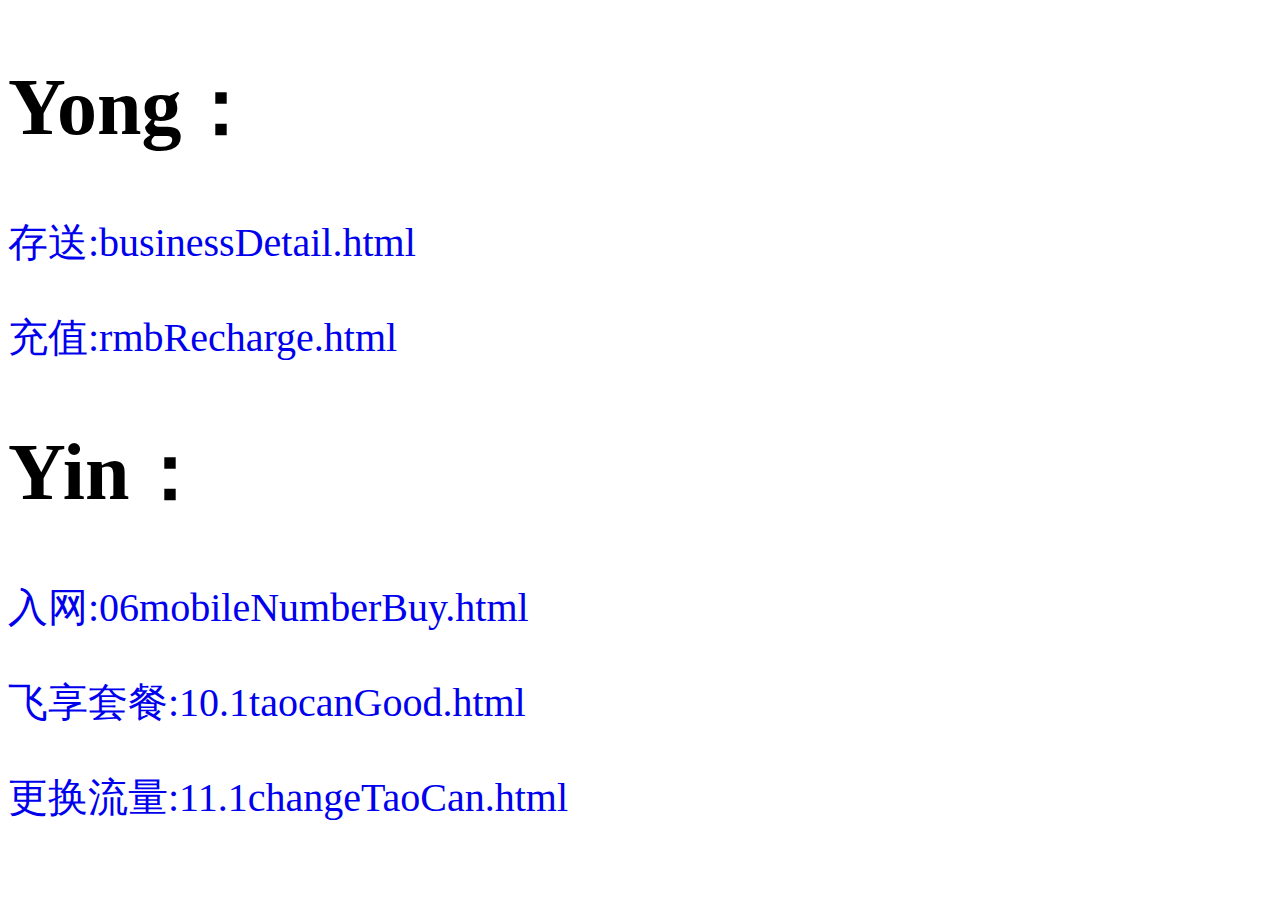
<file: index.html>
<!DOCTYPE html>
<html>
	<head>
		<meta charset="UTF-8">
		<title>入口文件</title>
	</head>
	<style type="text/css">
		body {
			font-size: 40px;
		}
		a{
			text-decoration:none
		}
	</style>
	<body>
		<h1>Yong：</h1>
		<p><a href="businessDetail.html">存送:businessDetail.html</a></p>
		<p><a href="rmbRecharge.html">充值:rmbRecharge.html</a></p>
		
		<h1>Yin：</h1>
		<p><a href="06mobileNumberBuy.html">入网:06mobileNumberBuy.html</a></p>
		<p><a href="10.1taocanGood.html">飞享套餐:10.1taocanGood.html</a></p>
		<p><a href="11.1changeTaoCan.html">更换流量:11.1changeTaoCan.html</a></p>
		
	</body>
</html>
</file>
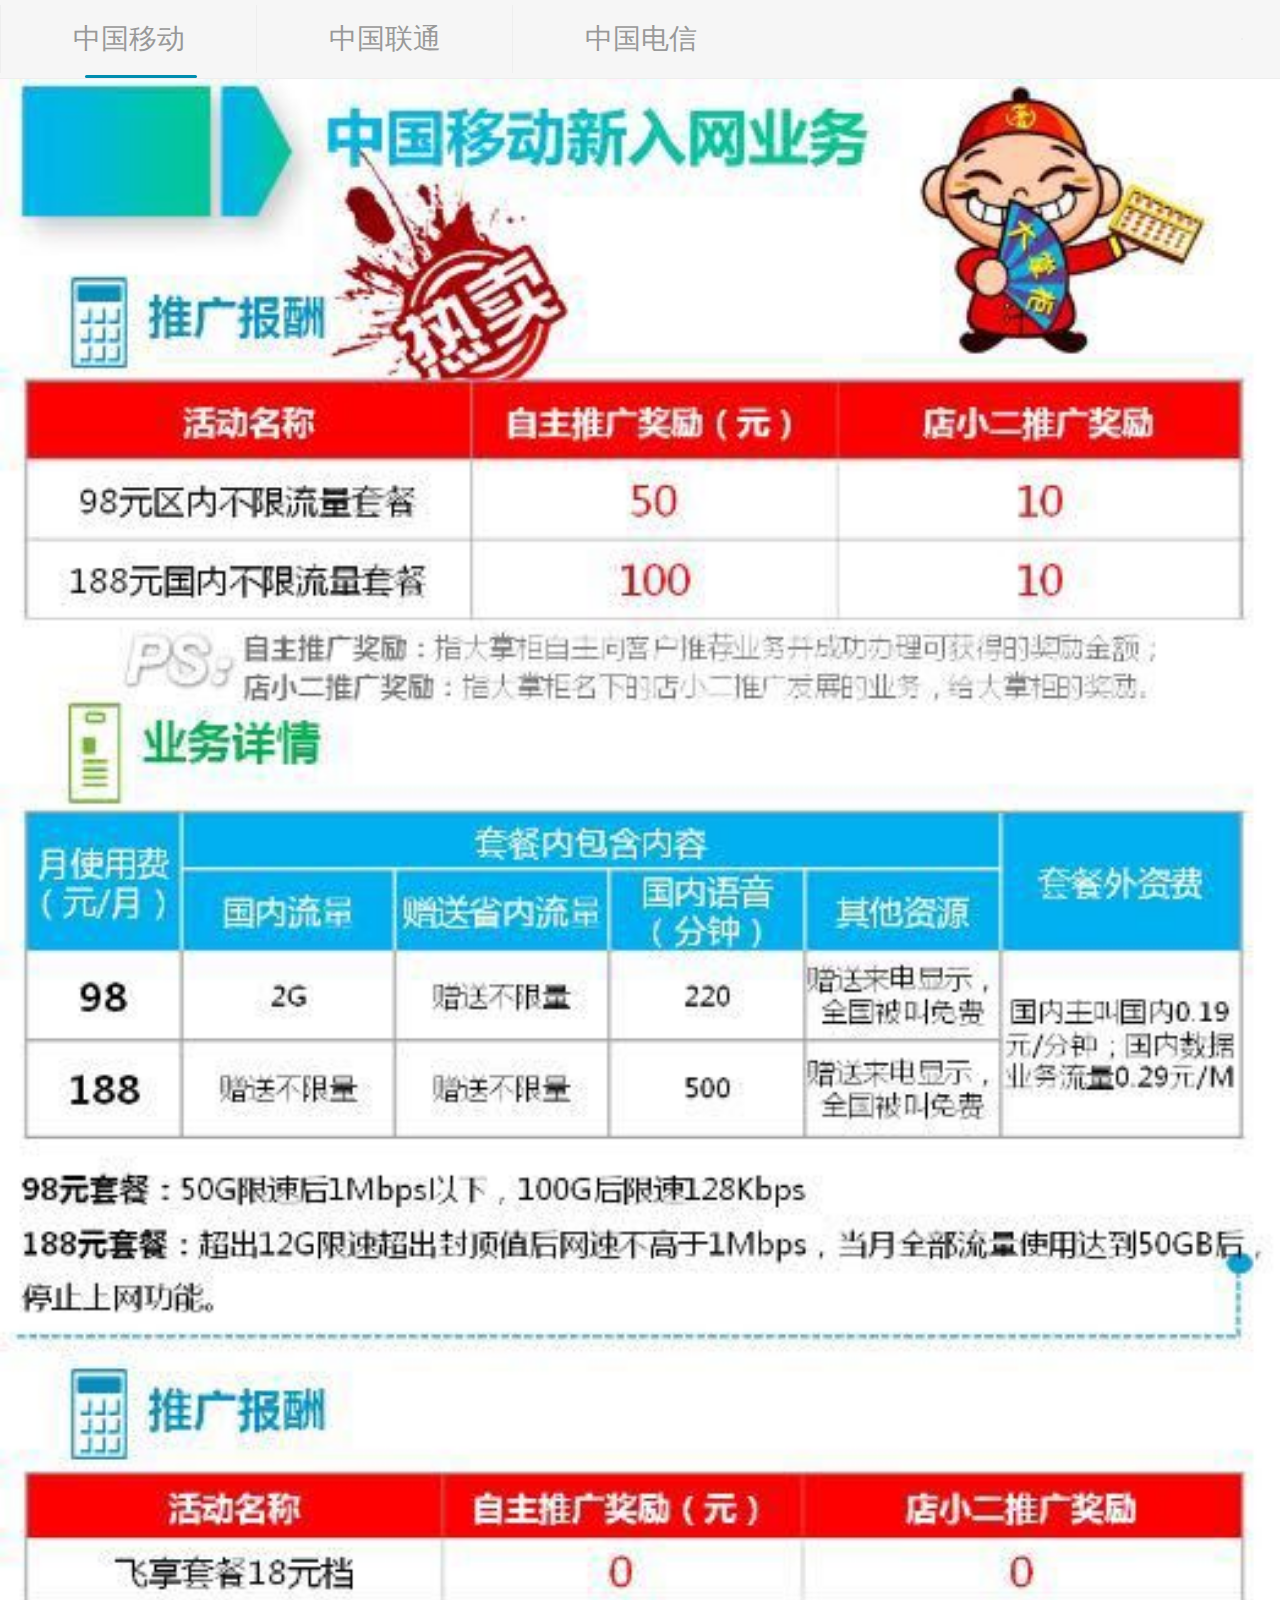
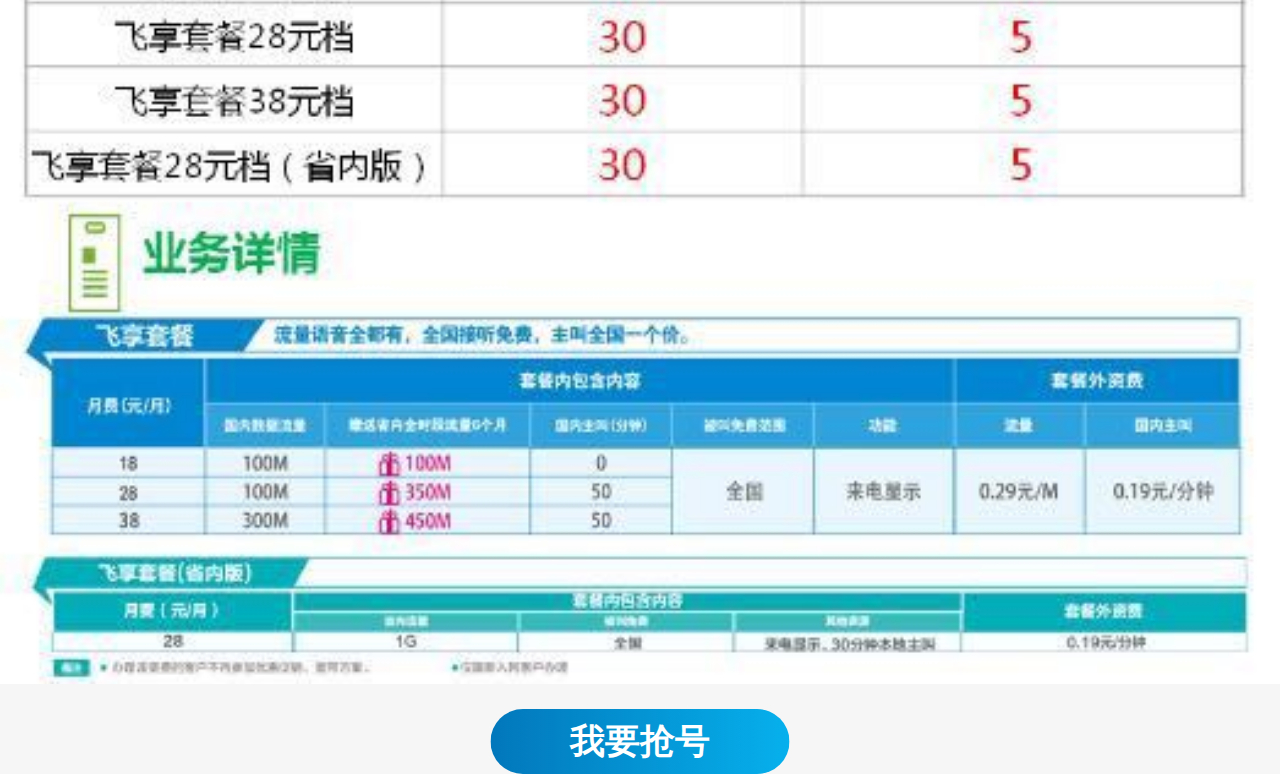
<file: 06mobileNumberBuy.html>
<!DOCTYPE html>
<html lang="en">
<head>
    <meta charset="UTF-8">
    <meta name="viewport" content="width=device-width, initial-scale=1.0">
    <meta name="viewport" content="width=device-width,initial-scale=1,minimum-scale=1,maximum-scale=1,user-scalable=no" />
    
    <meta http-equiv="X-UA-Compatible" content="ie=edge">
    <title>靓号认领</title>
    <script src="./js/rem.js"></script>
    <link rel="stylesheet" href="./css/base.css">
    <link rel="stylesheet" href="./css/nav.css">
    <link rel="stylesheet" href="./css/06mobileNumberBuy.css">
</head>
<body>
    <script src="./js/nav.js"></script>
    <section id="section">
        <div class="div">
            <img src="./img/2.jpg" alt="" class="Img" id="IMG"> 
        </div>
        <div>
           <input type="button" value="我要抢号" id="btn" class="btn2">
        </div>
    </section>
    <script src="https://apis.map.qq.com/tools/geolocation/min?key=OB4BZ-D4W3U-B7VVO-4PJWW-6TKDJ-WPB77&referer=myapp"></script>
    <script src="./js/jquery.js"></script>
    <script src="./js/MLRoute.js"></script>
    <script src="./js/heardnav.js"></script>
    <script src="./js/06mobileNumberBuy.js"></script>
</body>
</html>
</file>
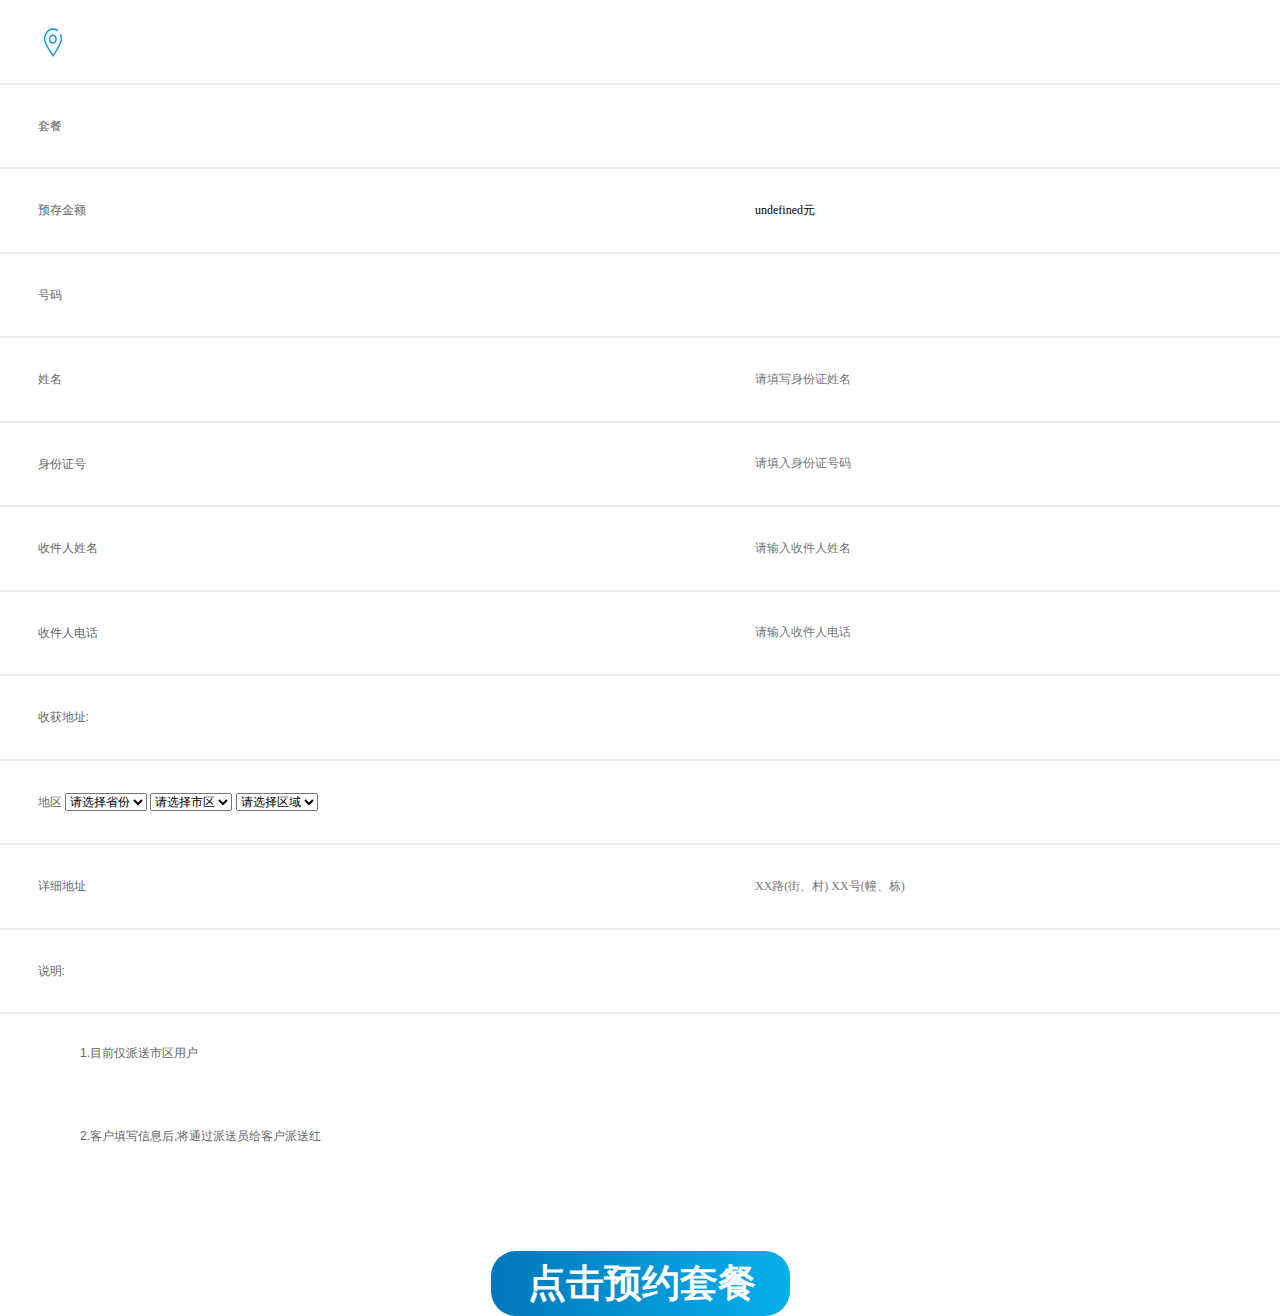
<file: 08whritInfo.html>
<!DOCTYPE html>
<html lang="en">

<head>
    <meta charset="UTF-8">
    <meta name="viewport" content="width=device-width, initial-scale=1.0">
    <meta http-equiv="X-UA-Compatible" content="ie=edge">
    <meta name="viewport" content="width=device-width,initial-scale=1,minimum-scale=1,maximum-scale=1,user-scalable=no" />
    <title>填写用户信息</title>
    <script src="./js/rem.js"></script>
    <link rel="stylesheet" href="./css/base.css">
    <link rel="stylesheet" href="./css/08whritInfo.css">
</head>
<body style="background-color:white">
    <div>
        <ul>
            <li><img src="./img/icons/weizhi.png" alt=""><span class="c"></span></li>
            <li >套餐<input id="taocan" type="button" name="" value=""></li>
            <li>预存金额<input id="money" type="button" name="" ></li>
            <li >号码<input type="button" name="" id="phone" value=""></li>
            <li>姓名<input type="text" name="" id="Name" placeholder="请填写身份证姓名"></li>
            <li>身份证号<input type="text" name="" id="CardId" placeholder="请填入身份证号码"></li>
            <li>收件人姓名<input type="text" id="consigneename" name=""  placeholder="请输入收件人姓名"></li>
            <li>收件人电话<input type="text" name="" id="iphone" placeholder="请输入收件人电话"></li>
            <li>收获地址:</li>
            <li>地区
                <select name="" id="select1">
                            <option value="">请选择省份</option>
                        </select>
                <select name="" id="select2">
                            <option value="">请选择市区</option>
                        </select>
                <select name="" id="select3">
                            <option value="">请选择区域</option>
                        </select>
            </li>
            <li>详细地址<input type="text" name="" id="address1" placeholder="XX路(街、村) XX号(幢、栋)"></li>
            <li>
                <h4>说明:</h4>
                <p>1.目前仅派送市区用户</p>
                <p>2.客户填写信息后,将通过派送员给客户派送红</p>
                <div id="set">点击预约套餐</div>
            </li>
        </ul>
    </div>
    <!-- 模态框 -->
    <div class="mask">
        <div class="box">
            提示！
            <h1 class="prompt">请输入正确的用户名</h1>
            <span></span>
            <input type="button" value="确定" id="btn">
        </div>
    </div>

    <script src="./js/jquery.js"></script>
    <script src="./js/template.js"></script>
    <script src="./js/MLRoute.js"></script>
    <script src="./js/tools.js"></script>    
    <script src="./js/08whritInfo.js"></script>
</body>

</html>
</file>
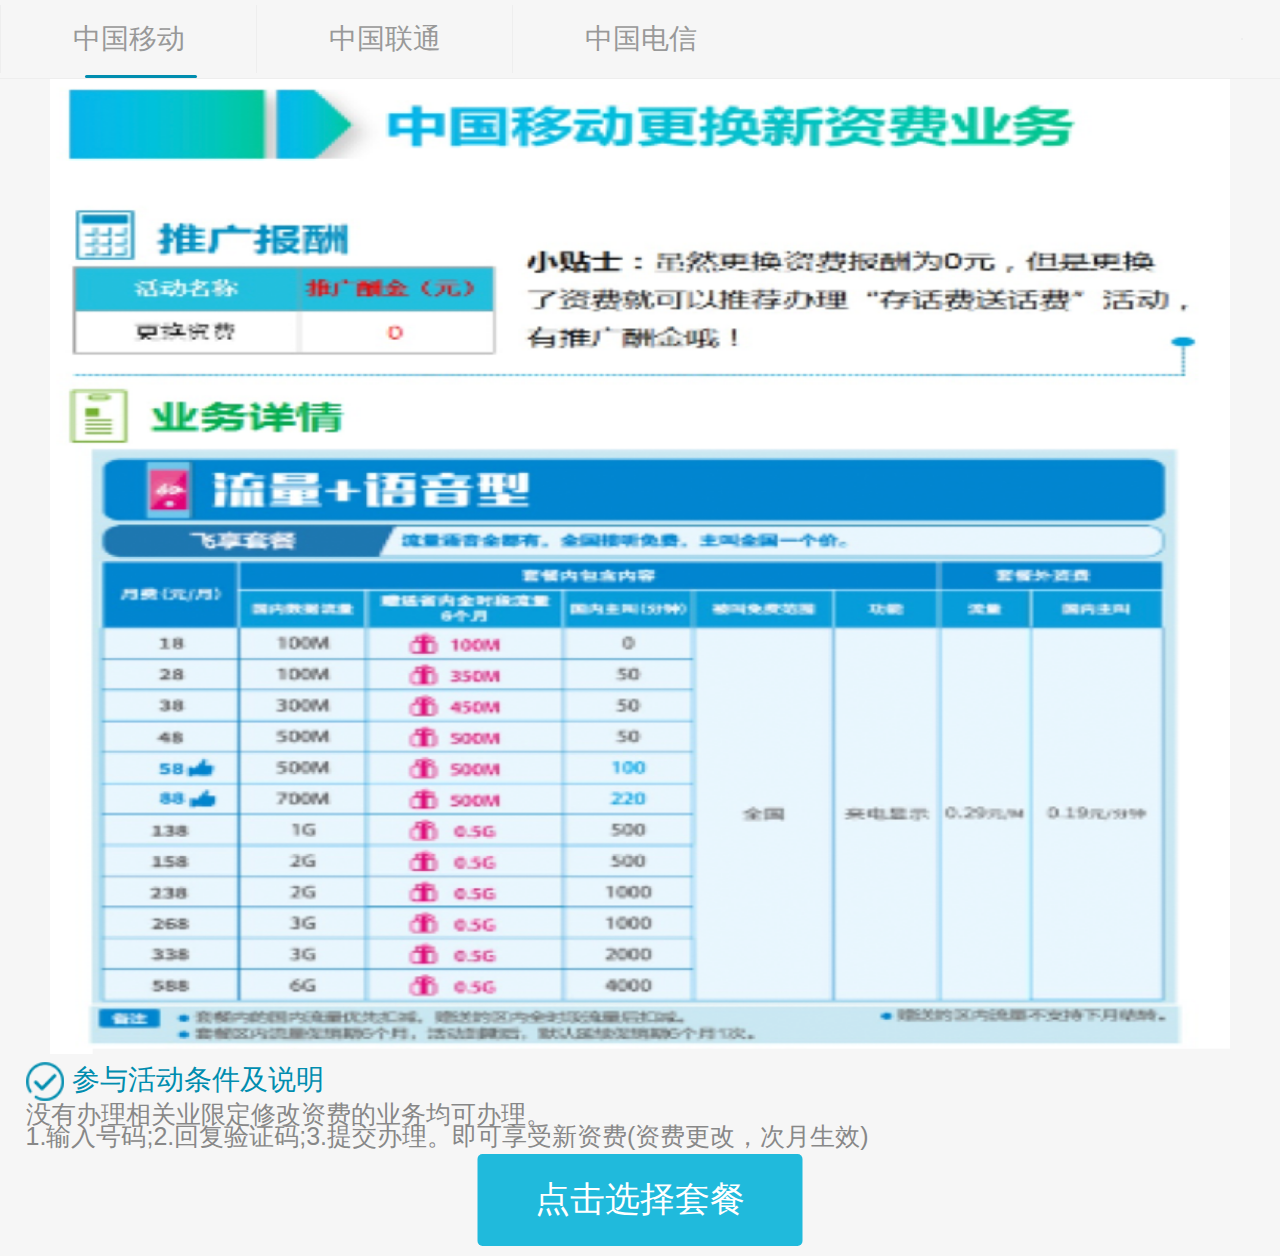
<file: 10.1taocanGood.html>
<!DOCTYPE html>
<html>
	<head>
		<meta charset="UTF-8">
		<meta name="viewport" content="width=device-width, initial-scale=1.0">
		<meta http-equiv="X-UA-Compatible" content="ie=edge">
		<meta name="viewport" content="width=device-width,initial-scale=1,minimum-scale=1,maximum-scale=1,user-scalable=no" />
		<title>飞享套餐选择</title>
		<link rel="stylesheet" type="text/css" href="css/base.css"/>
		<link rel="stylesheet" type="text/css" href="css/nav.css"/>
		<link rel="stylesheet" type="text/css" href="css/10.1taocanGood.css"/>
        <script src="js/rem.js"></script>
        <script src="js/nav.js"></script>        
	</head>
	<body>
		<section id="section">
		  <div class="footer">
					  <div class="content">
						  <img src="img/5556.png"/>
					  </div>
			  <p class="p1"><img src="img/busines/right.png" alt="" /> 参与活动条件及说明</p>
			  <p class="p2">没有办理相关业限定修改资费的业务均可办理。</p>
			  <p class="p3">1.输入号码;2.回复验证码;3.提交办理。即可享受新资费(资费更改，次月生效)</p>
			  <button class="btn btn2">点击选择套餐</button>
		  </div>
		</section>
		<script src="https://apis.map.qq.com/tools/geolocation/min?key=OB4BZ-D4W3U-B7VVO-4PJWW-6TKDJ-WPB77&referer=myapp"></script>
		<script src="js/jquery.js"></script>
		<script src="js/MLRoute.js"></script>
		<script src="./js/heardnav.js"></script>
		<script type="text/javascript" src="./js/10.1taocanGood.js"></script>
	</body>
</html>
</file>
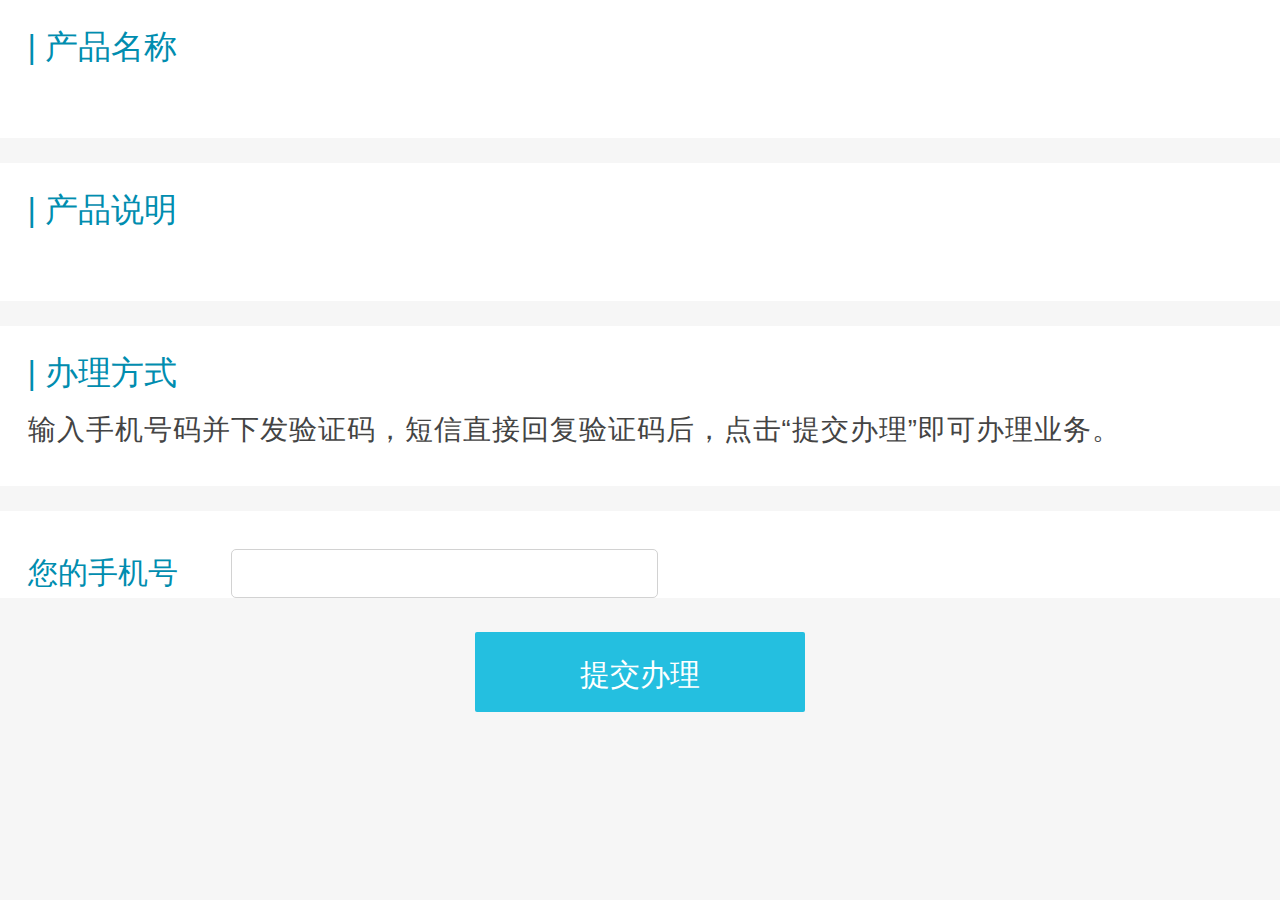
<file: 10.3setMaelxiangqing.html>
<!DOCTYPE html>
<html>

<head>
	<meta charset="UTF-8">
	<meta name="viewport" content="width=device-width, initial-scale=1.0">
	<meta http-equiv="X-UA-Compatible" content="ie=edge">
	<meta name="viewport" content="width=device-width,initial-scale=1,minimum-scale=1,maximum-scale=1,user-scalable=no" />
	<meta charset="UTF-8">
	<title>飞享套餐详情</title>
	<link rel="stylesheet" type="text/css" href="css/base.css" />
	<link rel="stylesheet" href="./css/10.3setMaelxiangqing.css">
	<script src="js/rem.js"></script>
</head>
<body>
	<div class="item_one">
		<p class="p1">| 产品名称</p>
		<p class="p2"></p>
	</div>
	<div class="item_second">
		<p class="p1">| 产品说明</p>
		<p class="p2"></p>
	</div>
	<div class="item_third">
		<p class="p1">| 办理方式</p>
		<p class="p2">输入手机号码并下发验证码，短信直接回复验证码后，点击“提交办理”即可办理业务。</p>
	</div>
	<div class="footer">
		<div class="div_a">
			<label>您的手机号</label>
			<input id="phone_num" type="text" />
			<!-- <button class="identifying_code">获取验证码</button> -->
		</div>
		<button class="btn_wrap">提交办理</button>
	</div>

	<div class="mask">
		<div class="content">
			<h2>提示!</h2>
			<p class="i"></p>
			<h3 class="rig">确定</h3>
		</div>
	</div>
	<script src="js/jquery.js"></script>
	<script src="js/MLRoute.js"></script>
	<script src="./js/template.js"></script>
	<script src="./js/tools.js"></script>
	<script type="text/javascript" src="./js/10.3setMaelxiangqing.js"></script>
</body>

</html>
</file>
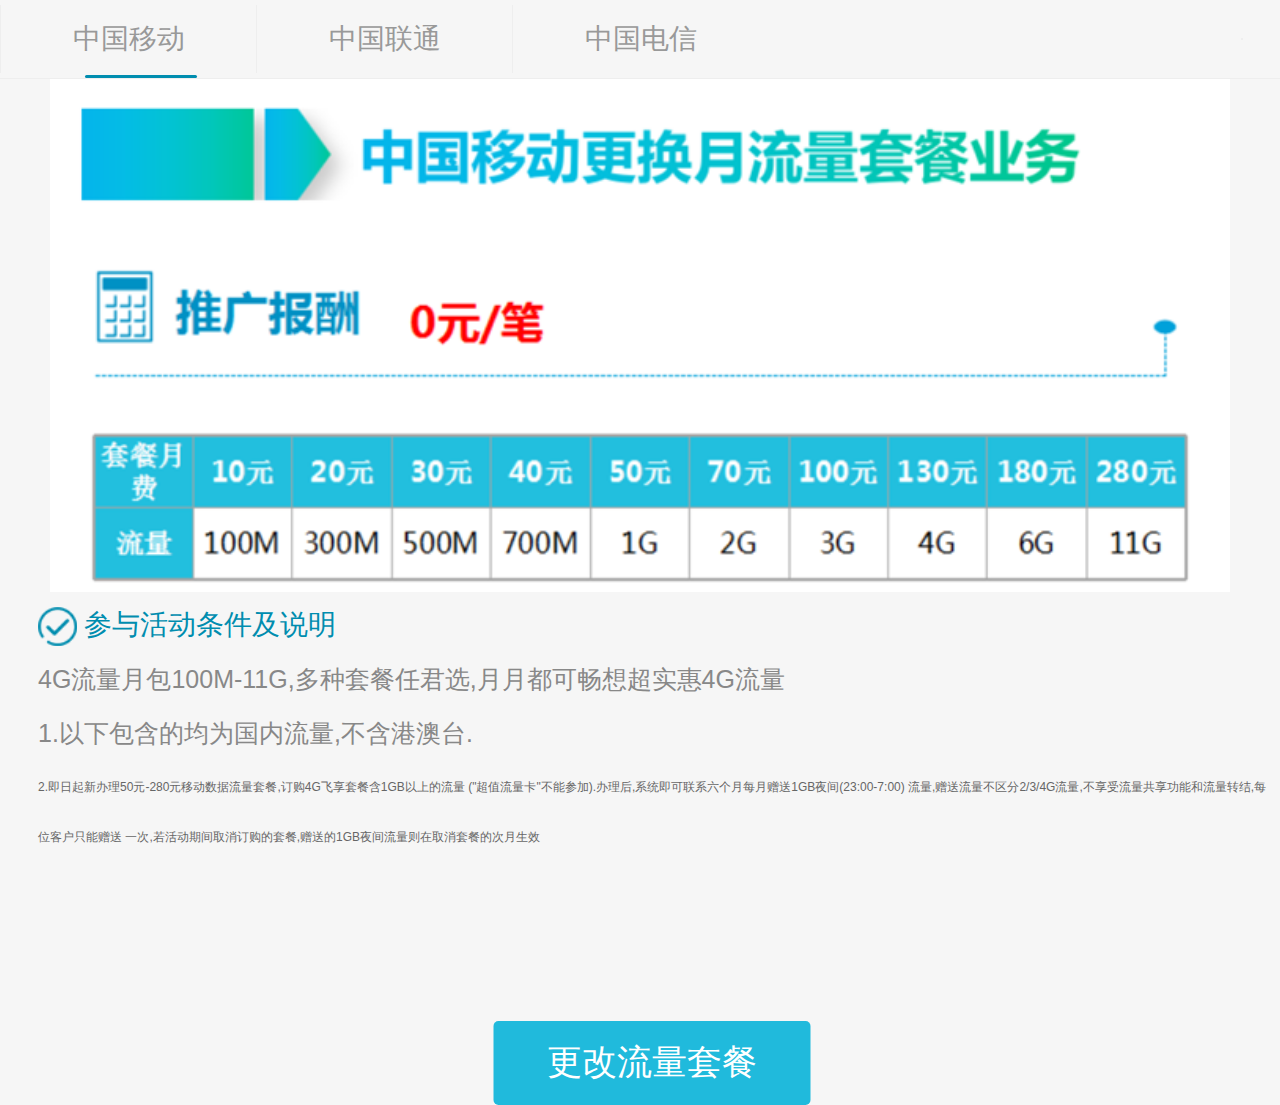
<file: 11.1changeTaoCan.html>
<!DOCTYPE html>
<html lang="en">
<head>
    <meta charset="UTF-8">
    <meta name="viewport" content="width=device-width, initial-scale=1.0">
    <meta name="viewport" content="width=device-width,initial-scale=1,minimum-scale=1,maximum-scale=1,user-scalable=no" />    
    <meta http-equiv="X-UA-Compatible" content="ie=edge">
    <title>更换套餐</title>
    <link rel="stylesheet" href="./css/base.css">
    <link rel="stylesheet" href="./css/nav.css">    
    <link rel="stylesheet" href="./css/11.1changeTaoCan.css">
    <script src="./js/rem.js"></script>
</head>
<body>
    <script src="./js/nav.js"></script>
    <section id="section">
     <div class="footer">
            <div class="content">
                    <img src="./img/11.1.png"/>
            </div>
            <div class="info">
                    <p class="p1"><img src="img/busines/right.png" alt="" /> 参与活动条件及说明</p>
                    <p class="p2">4G流量月包100M-11G,多种套餐任君选,月月都可畅想超实惠4G流量</p>
                    <p class="p3">1.以下包含的均为国内流量,不含港澳台.</p>
                    <p class="p4">2.即日起新办理50元-280元移动数据流量套餐,订购4G飞享套餐含1GB以上的流量
                                ("超值流量卡"不能参加).办理后,系统即可联系六个月每月赠送1GB夜间(23:00-7:00)
                                流量,赠送流量不区分2/3/4G流量,不享受流量共享功能和流量转结,每位客户只能赠送
                                一次,若活动期间取消订购的套餐,赠送的1GB夜间流量则在取消套餐的次月生效
                    </p>
                    <button class="btn" id="bt">更改流量套餐</button>
             </div>
     </div>
    </section>
    <script src="https://apis.map.qq.com/tools/geolocation/min?key=OB4BZ-D4W3U-B7VVO-4PJWW-6TKDJ-WPB77&referer=myapp"></script>
    <script src="./js/jquery.js"></script>
    <script src="./js/template.js"></script>
    <script src="./js/heardnav.js"></script>    
	<script src="./js/MLRoute.js"></script>
    <script src="./js/tools.js"></script>
    <script src="./js/11.1changeTaoCan.js"></script>
</body>
</html>
</file>
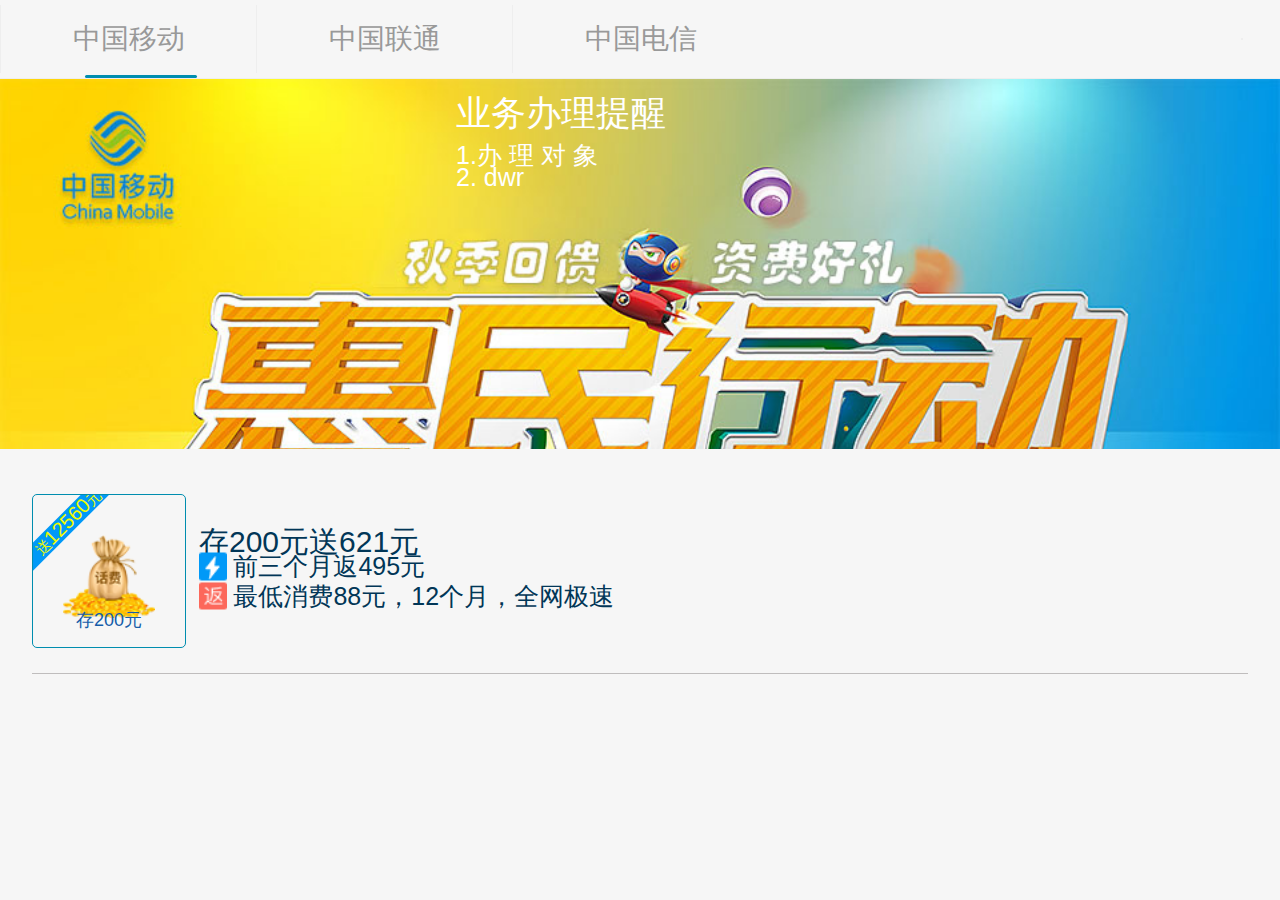
<file: 11goodSetMeal.html>
<!DOCTYPE html>
<html lang="en">
<head>
    <meta charset="UTF-8">
    <meta name="viewport" content="width=device-width, initial-scale=1.0">
    <meta http-equiv="X-UA-Compatible" content="ie=edge">
    <title>Document</title>
    <link rel="stylesheet" href="./css/base.css">    
    <link rel="stylesheet" href="./css/11goodSetMeal.css">
    <link rel="stylesheet" href="./css/nav.css">
    <script src="./js/rem.js"></script>
</head>
<body>
    <script src="./js/nav.js"></script>
		<div class="banner">
			<div class="right">
				<h1 class="title">业务办理提醒</h1>
				<p>1.办 理 对 象 </p>
				
				<p>2. dwr</p>
			</div>
		</div>
		<div class="list_wrap">

            
			<div class="item">
				<div class="left_div">
					<p class="tixing">送<span>12560</span>元</p>
					<span class="cun_rmb">存200元</span>
				</div>
				<div class="right_div">
					<h1>存200元送621元</h1>
					<p class="p1">
						<img class="icon_lei" src="img/packageList/lei.png"/>
						<span id="">前三个月返495元</span>
					</p>
					<p class="p2">
						<img class="icon_fan" src="img/packageList/fan.png"/>
						<span id="">最低消费88元，12个月，全网极速</span>
					</p>
				</div>
				<div class="clear">
					
				</div>
			</div>
		</div>
</body>
</html>
</file>
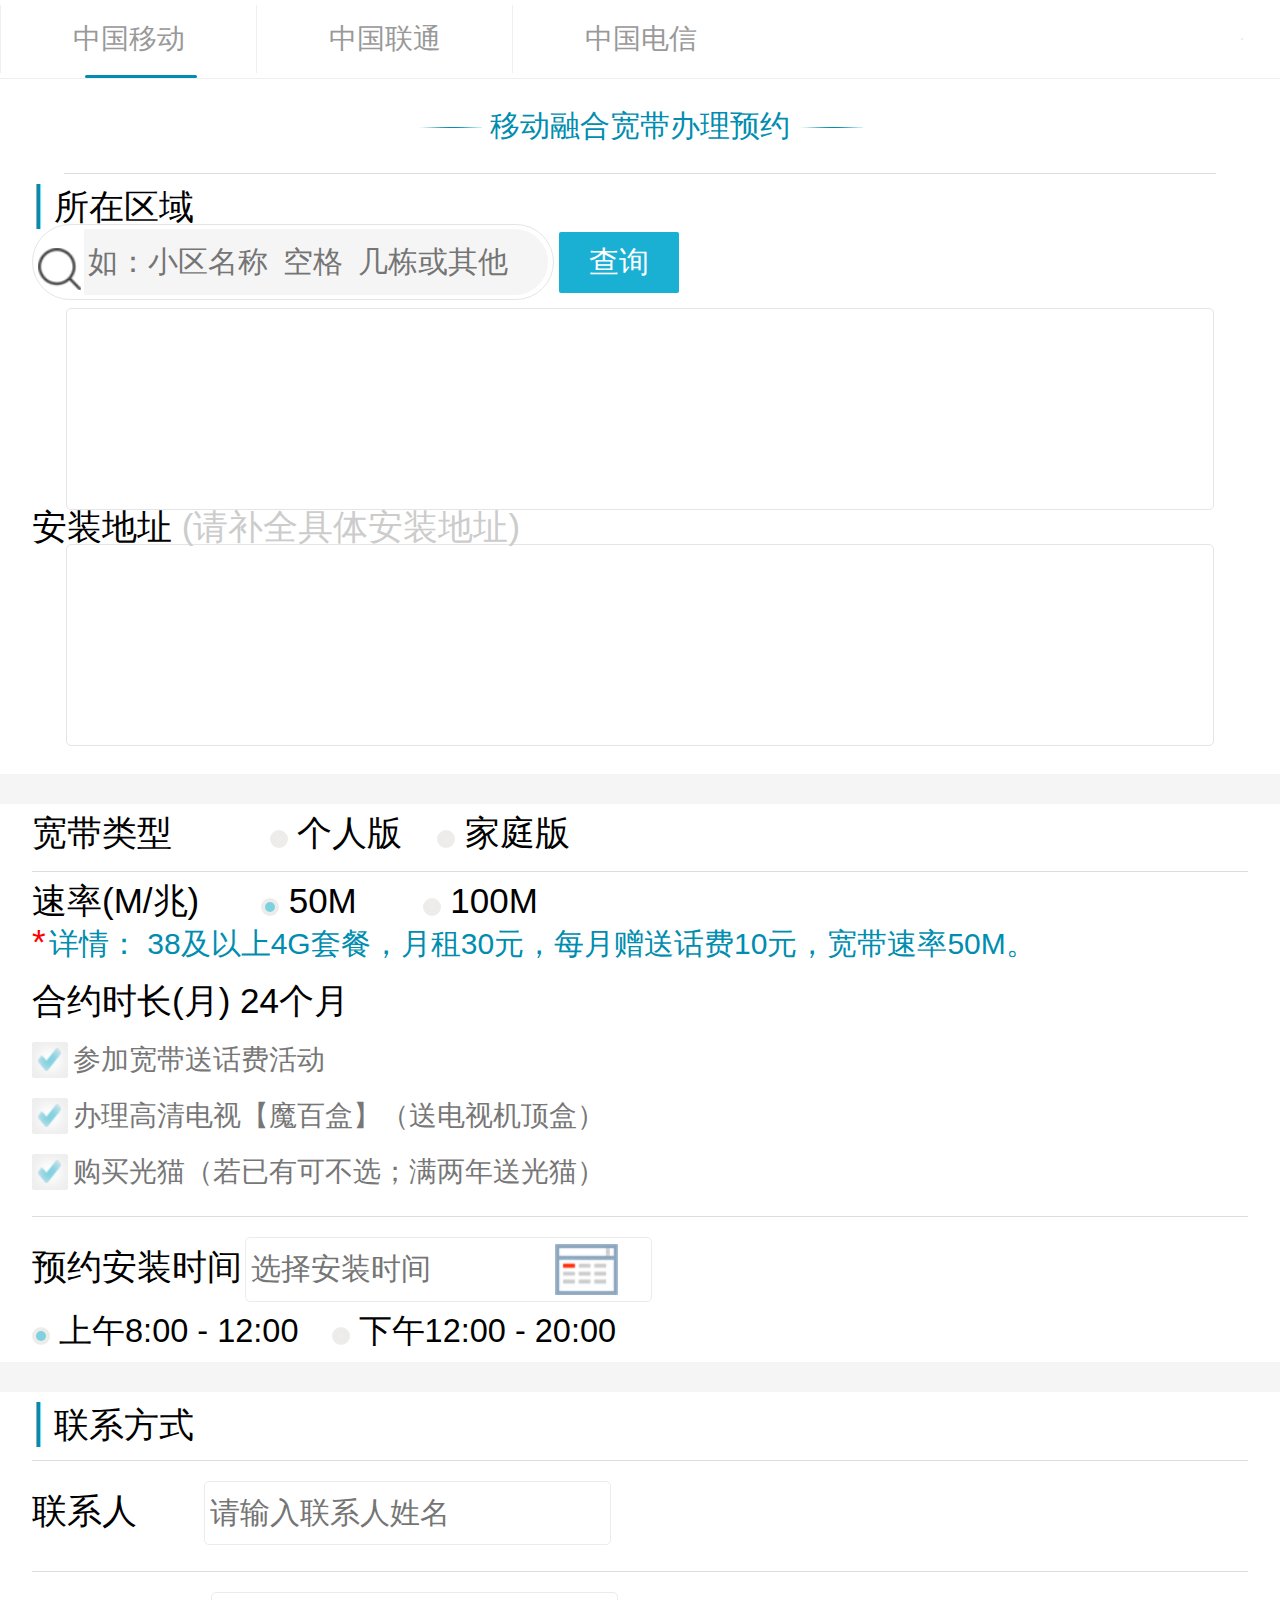
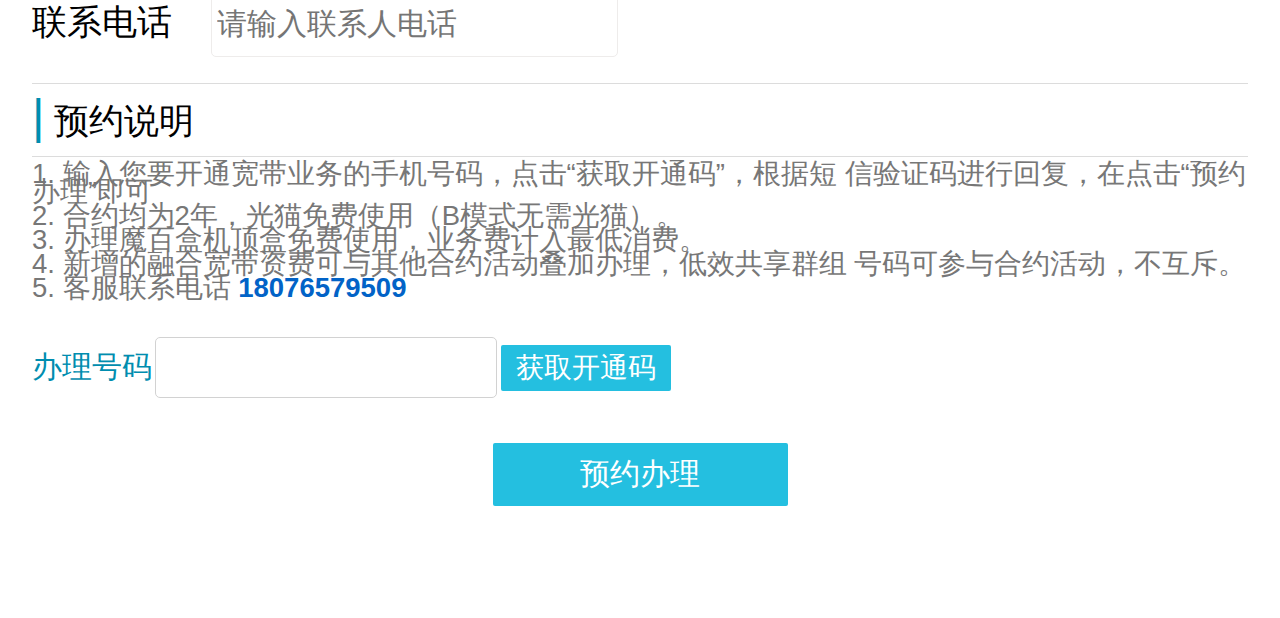
<file: broadbandOrder.html>
<!DOCTYPE html>
<html>
	<head>
		<meta charset="UTF-8">
		<meta content="yes" name="apple-touch-fullscreen" />
   		<meta content="yes" name="apple-mobile-web-app-capable" />
    	<meta content="black" name="apple-mobile-web-app-status-bar-style" />
		<meta name="viewport" content="width=device-width, initial-scale=1.0">
		<meta http-equiv="X-UA-Compatible" content="ie=edge">
		<meta name="viewport" content="width=device-width,initial-scale=1,minimum-scale=1,maximum-scale=1,user-scalable=no" />
		<title>宽带预约</title>
		<link rel="stylesheet" type="text/css" href="css/nav.css"/>
		<link rel="stylesheet" type="text/css" href="css/base.css"/>
		<link rel="stylesheet" type="text/css" href="css/broadbandOrder.css"/>
		<link rel="stylesheet" type="text/css" href="css/calendar.min.css"/>
		<script src="js/rem.js"></script>
		<script src="js/nav.js"></script>
	</head>
	<body>
		<p class="title"><img src="img/broadband/title_line.png"/> 移动融合宽带办理预约 <img src="img/broadband/title_line.png"/></p>
		<hr />
		<div class="address_wrap"> 
			<p class="p1"><span>|</span> 所在区域</p>
			<div class="search">
				<div class="search_left">
					<img src="img/broadband/magnifier.png"/>
					<input id="inpt" type="text" placeholder="如：小区名称  空格  几栋或其他"  value=""/>
				</div>
				<button class="search_btn">查询</button>
			</div>
			<textarea  class="area_text" name="" rows="" cols=""></textarea>
			<p class="p2">安装地址  <span>(请补全具体安装地址)</span></p>
			<textarea  class="detail_address" name="" rows="" cols=""></textarea>
		</div>
		<div class="fenge"></div>
		<div class="broadband_wrap">
			<div class="net_select">
				<span class="span_a">宽带类型</span>
				<div class="right_div">
					<div class="round r_personal">
						
					</div>
					<span class="span_b">个人版</span>
					<div class="round r_family">
						
					</div>
					<span class="span_c">家庭版</span>
					
				</div>
			</div>
			<hr class="line_b" />
			
			<div class="mb_select">
				<span class="span_a">速率(M/兆)</span>
				<div class="mb_right_div">
					<div class="round r_fifty">
						<span class="min_round"></span>
					</div>
					<span class="span_b">50M</span>
					<div class="round r_hundred">
					</div>
					<span class="span_c">100M</span>
					
				</div>
			</div>
			
			<p class="mb_detail">
				<span class="span_a">*</span>
				<span class="span_b">详情： 38及以上4G套餐，月租30元，每月赠送话费10元，宽带速率50M。</span>
			</p>
			
			<div class="contract_item">
				<h1 class="contract_title">合约时长(月) 24个月</h1>
				<div class="list list_a">
					<div class="check">
						
					</div>
					<span class="sa">参加宽带送话费活动</span>
				</div>
				<div class="list list_b">
					
					<div class="check">
						
					</div>
					<span class="sb">办理高清电视【魔百盒】（送电视机顶盒）</span>
				</div>
				<div class="list list_c">
					
					<div class="check">
						
					</div>
					<span class="sc">购买光猫（若已有可不选；满两年送光猫）</span>
				</div>
				
			</div>
			<hr class="line_b" />
			
			<!--预约安装-->
			<div class="install_time">
				<div class="date_item">
					<label for="">预约安装时间</label>
					<input type="text" class="calendars" placeholder="选择安装时间" />
				</div>
				<div class="time_select">
					<div class="time_right_div">
						<div class="round r_am">
							<span class="min_round"></span>
						</div>
						<span class="span_d">上午8:00 - 12:00</span>
						<div class="round r_pm">
						</div>
						<span class="span_f">下午12:00 - 20:00</span>
						
					</div>
				</div>
			</div>
		</div>
		<div class="fenge"></div>
		<div class="contact_phone">
	
			<p class="p1"><span>|</span> 联系方式</p>
			<hr class="line_b" />
			<div class="name_div">
				<label for="">联系人</label>
				<input type="text" placeholder="请输入联系人姓名" />
			</div>
			<hr class="line_b" />
			<div class="phone_div">
				<label for="">联系电话</label>
				<input type="text" placeholder="请输入联系人电话" />
			</div>
			<hr class="line_b" />
			<p class="p1 yuyue_title"><span>|</span> 预约说明</p>
			<hr class="line_b" />
			<div class="yuyue_describe">
				
				<p class="p_a"> 1. 输入您要开通宽带业务的手机号码，点击“获取开通码”，根据短
	     信验证码进行回复，在点击“预约办理”即可</p>
				<p> 2. 合约均为2年，光猫免费使用（B模式无需光猫）。</p>
				<p>	3. 办理魔百盒机顶盒免费使用，业务费计入最低消费。</p>
				<p> 4. 新增的融合宽带资费可与其他合约活动叠加办理，低效共享群组
	     号码可参与合约活动，不互斥。</p>
	     		<p> 5. 客服联系电话  <span style="color: #0263c7;font-weight: 800;">18076579509</span></p>
			</div>
			
			<div class="footer">
				<div class="div_a">
					<label>办理号码</label>
					<input id="phone_num" type="text" />
					<span class="identifying_code">获取开通码</span>
				</div>
				<p class="btn_wrap"><span>预约办理</span></p>
			</div>
			
		</div>
		
		
		
		
    
    <script src="js/calendar.min.js"></script>
    <script src="js/jquery.js"></script>
    <script src="js/heardnav.js"></script>
    <script src="js/MLRoute.js"></script>
    <script src="js/broadbandOrder.js"></script>
    <script type="text/javascript">
    	 
    </script>
	</body>
</html>
</file>
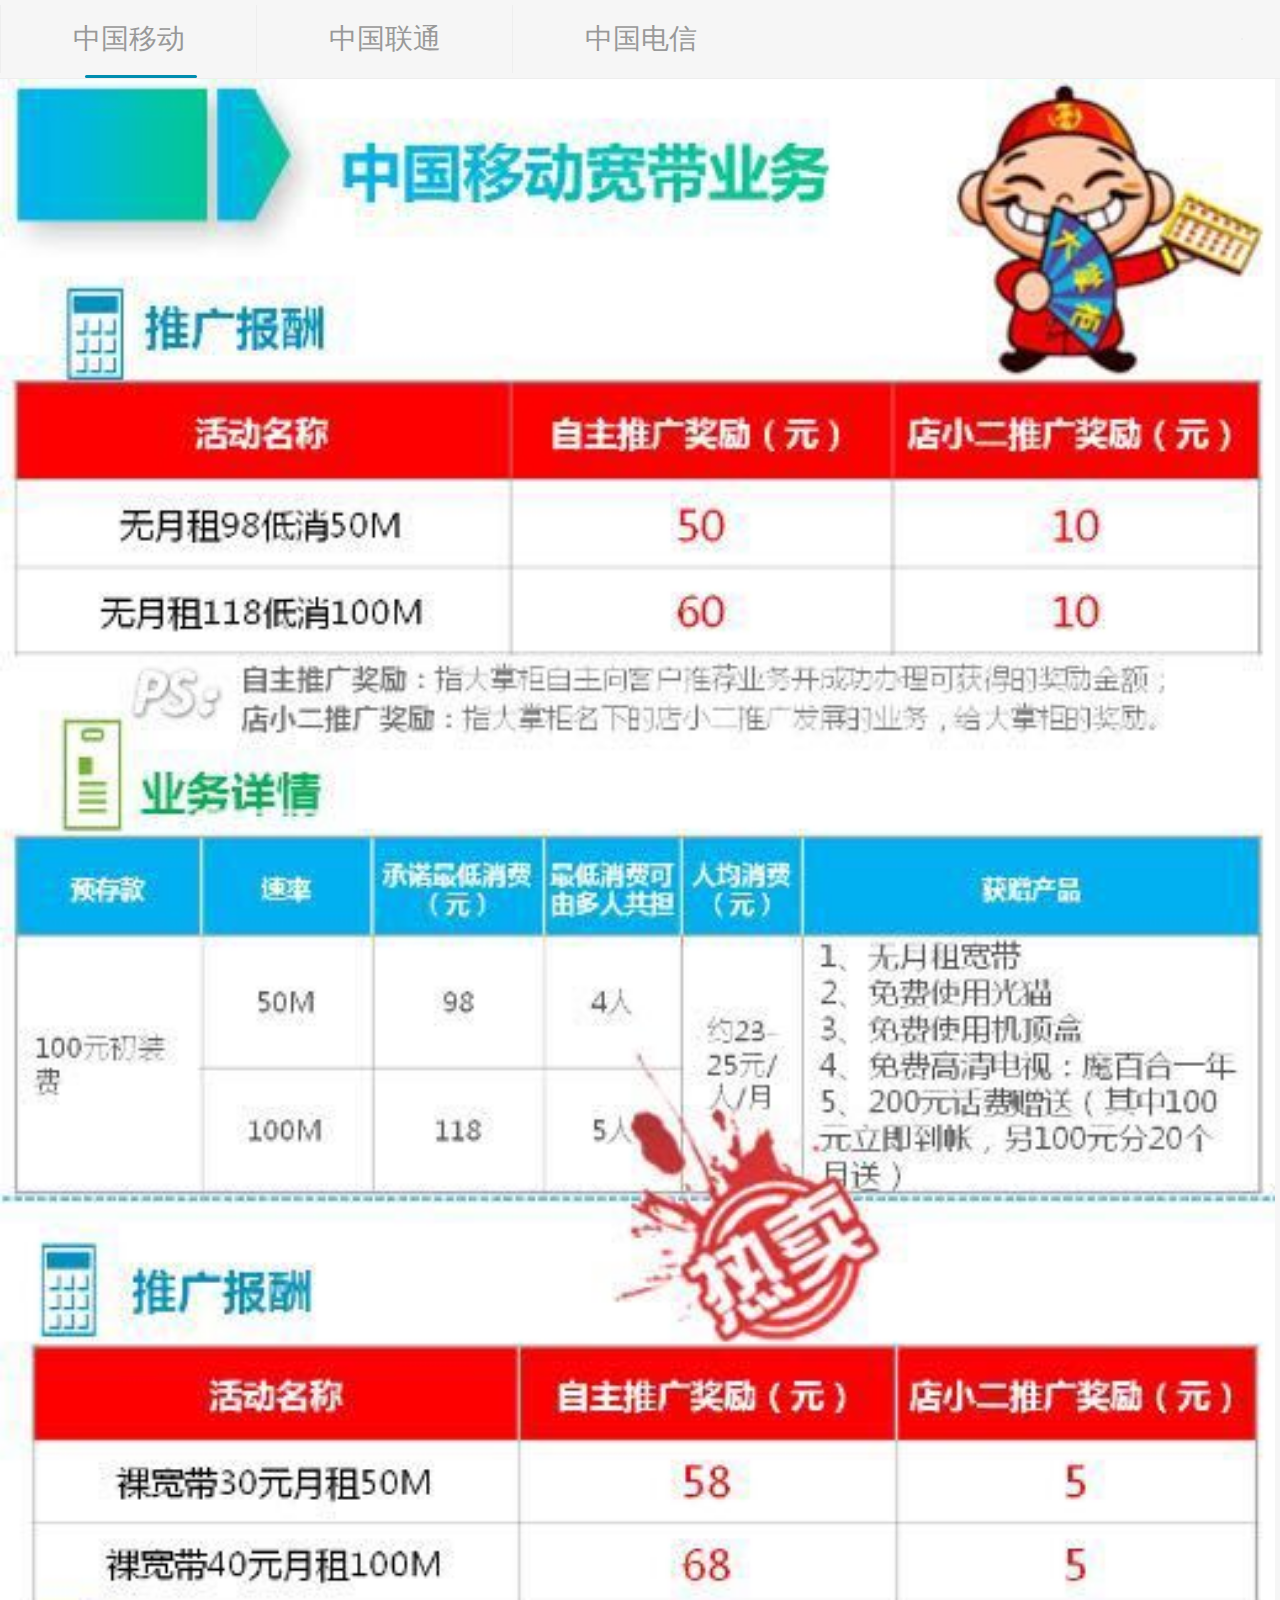
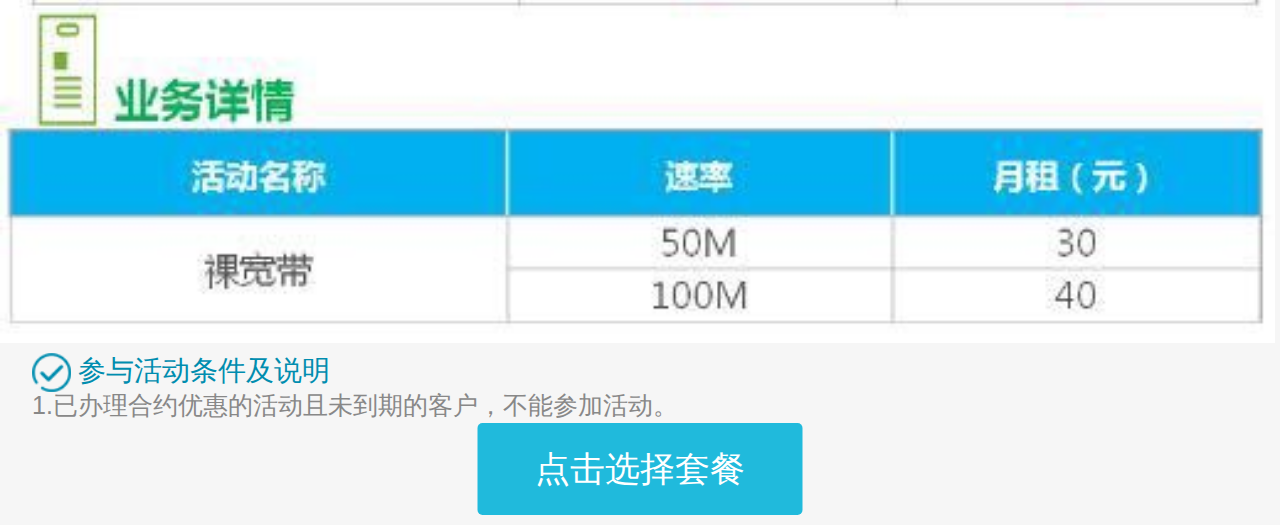
<file: businessDetail.html>
<!DOCTYPE html>
<html>
	<head>
		<meta charset="UTF-8">
		<meta name="viewport" content="width=device-width, initial-scale=1.0">
		<meta http-equiv="X-UA-Compatible" content="ie=edge">
		<meta name="viewport" content="width=device-width,initial-scale=1,minimum-scale=1,maximum-scale=1,user-scalable=no" />
		<title>业务详情</title>
		
		<link rel="stylesheet" type="text/css" href="css/base.css"/>
		<link rel="stylesheet" type="text/css" href="css/nav.css"/>
		<link rel="stylesheet" type="text/css" href="css/businessDetail.css"/>
		<!--<link rel="stylesheet" type="text/css" href="css/normalize.css"/>-->
		<link rel="stylesheet" type="text/css" href="css/MPreview.mobile.css"/>
		<script src="js/rem.js"></script>
		<script src="js/nav.js"></script>
		
	</head>
	<body>
		<!--<div class="nav">
			<ul class="select_business">
				<li>中国移动</li>
				<li>中国联通</li>
				<li>中国电信</li>
			</ul>
			<div class="selectStyle">	
				<select class="select_city">
				  <option value ="volvo">aaa</option>
				  <option value ="saab">Saab</option>
				  <option value="opel">Opel</option>
				  <option value="audi">Audi</option>
				</select>
			</div>
		</div>-->
		
		<div id="wrap">
		
			<ul class="img-list">
		        <li class="li_a">
		            <a href="javascript:;" title=""><img class="aaa" src="img/busines/@1(2).jpg" alt="" /></a>
		        </li>
		   </ul>		
			<div class="footer">
				<p class="p1"><img src="img/busines/right.png" alt="" /> 参与活动条件及说明</p>
				<p class="p2">1.已办理合约优惠的活动且未到期的客户，不能参加活动。</p>
				<button id="btn">点击选择套餐</button>
			</div>
		</div>
			
		<div class="overlay" id="overlay"></div>

		<script type="text/javascript" src="https://apis.map.qq.com/tools/geolocation/min?key=OB4BZ-D4W3U-B7VVO-4PJWW-6TKDJ-WPB77&referer=myapp"></script>
		<script src="js/jquery.js"></script>
		<script src="js/MLRoute.js"></script>
		<script src="js/heardnav.js?t=123"></script>
		<script src="js/MPreview.mobile.min.js"></script>
		<script src="js/businessDetail.js?t=123"></script>
	</body>
</html>
</file>
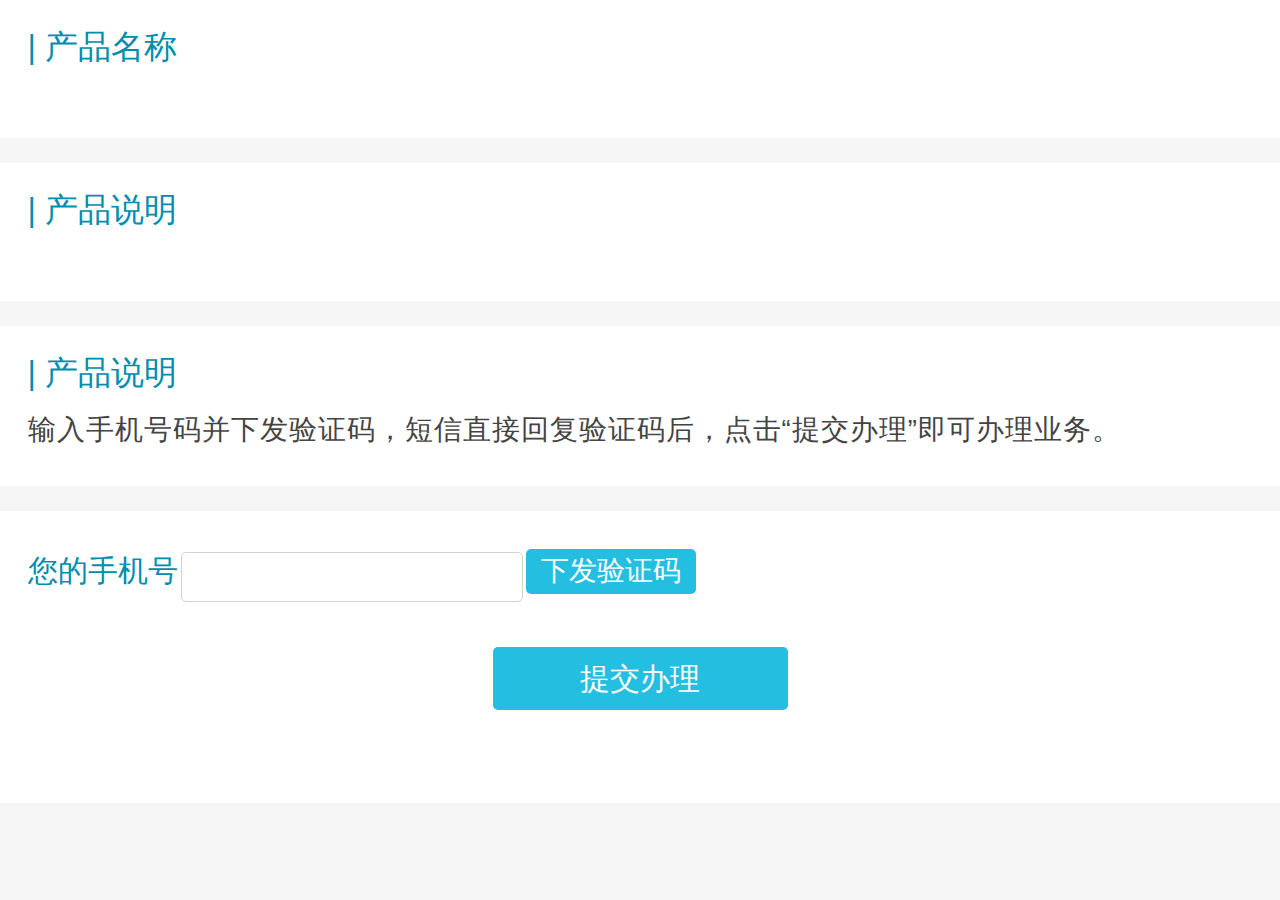
<file: packageDetail.html>
<!DOCTYPE html>
<html>
	<head>
		<meta charset="UTF-8">
		<meta name="viewport" content="width=device-width, initial-scale=1.0">
		<meta http-equiv="X-UA-Compatible" content="ie=edge">
		<meta name="viewport" content="width=device-width,initial-scale=1,minimum-scale=1,maximum-scale=1,user-scalable=no" />
		<meta charset="UTF-8">
		<title>套餐详情</title>
		<link rel="stylesheet" type="text/css" href="css/base.css"/>
		<style type="text/css">
			body{
				color: #444444;
			}
			.item_one ,.item_second,.item_third,.footer{
				background-color: #FFFFFF;
				padding: 0 0.6875rem;
				
			}
			.item_second,.item_third,.footer{
				margin-top: 0.625rem;
			}
			.item_one .p1 ,.item_second .p1,.item_third .p1{
				font-size: 0.8125rem;
				color: #008daf;
				padding: 0.9375rem 0;
			}
			.item_one .p2 ,.item_second .p2,.item_third .p2{
				font-size: 0.6875rem;
				padding-bottom: 1.125rem;
				letter-spacing: 1px;
				line-height:22px;
			}
			
			.footer .div_a {
				padding-top: 0.9375rem;
				
			}
			.div_a label{
				color: #008daf;
				font-size: 0.75rem;
			}
			.div_a input{
				width: 8.375rem;
				border: 1px solid #d2d2d2;
				border-radius: 5px;
				padding: 6px 0px 6px 5px;
				font-size: 0.7875rem;
				vertical-align:middle
			}
			.div_a .identifying_code{
				font-size: 0.6875rem;
				color: #FFFFFF;
				display: inline-block;
				background-color: #24bfe0;
				padding: 0.3475rem 0.375rem;
				border-radius: 5px;
			}
			.btn_wrap {
				text-align: center;
				padding: 1.125rem 0 2.3125rem 0;
			}
			.btn_wrap span {
				display: inline-block;
				font-size: 0.75rem;
				padding: 0.5625rem 2.1875rem;
				color: #FFFFFF;
				background-color: #24bfe0;
				border-radius: 5px;
			}
			.mask {
               position: fixed;
               top: 0%;
               left: 0%;
               /*transform: translate(-50%);*/ 
               height:100%;
               width: 100%;
               background-color: rgba(0, 0,0,.3);
               display: none;
           }
           .mask .box {
               width: 13.125rem;
               background-color: white;
               text-align: center;
               position: relative;
               top: 40%;
               left: 50%;
               transform: translate(-50%,-50%);
               border-radius: .625rem;
               overflow: hidden;
               padding:0.6rem 0 0 0;
           }
           .mask .box p {
           		padding: 1.5rem 0.5rem;
              	color: black;
              	word-wrap: break-word;
           }
           .mask .box input {
               border-top: .0625rem solid #ccc;
               height: 1.875rem;
               width: 100%;
               /*position: absolute;*/
               /*bottom: 0;*/
               /*left: 50%;*/
               /*transform: translate(-50%);*/
               background-color: white;
           }
		</style>
		<script src="js/rem.js"></script>
		
	</head>
	<body>
		<div class="item_one">
			<p class="p1">| 产品名称</p>
			<p class="p2"></p>
		</div>
		<div class="item_second">
			<p class="p1">| 产品说明</p>
			<p class="p2"></p>
		</div>
		<div class="item_third">
			<p class="p1">| 产品说明</p>
			<p class="p2">输入手机号码并下发验证码，短信直接回复验证码后，点击“提交办理”即可办理业务。</p>
		</div>
		<div class="footer">
			<div class="div_a">
				<label>您的手机号</label>
				<input id="phone_num" type="text" />
				<span class="identifying_code" id="btn_code">下发验证码</span>
			</div>
			<p class="btn_wrap"><span>提交办理</span></p>
		</div>
		
		<div class="mask">
             <div class="box">
               	<h1 style="font-size: 0.9rem;">提示！</h1>
               	<p class="prompt">请输入正确的用户名</p>
                <input type="button" value="确定" id="btn">
           </div>
        </div>
		
		<script src="js/jquery.js"></script>
		<script src="js/tools.js"></script>
		<script src="js/MLRoute.js"></script>
		<script type="text/javascript">
			
			function  packge_Active() {
				Route.getMallGetProduct(function(data) {
					//根据上页面参数找到对象数据    localstorage
					console.log(window.localStorage.getItem('cunsong_key'));
					var getMall_data = data.content.套餐合约[window.localStorage.getItem('cunsong_key')];
					$(".item_one>.p2").text(getMall_data.contractname);
					$(".item_second>.p2").text(getMall_data.explain);
					
					var planId = getMall_data.planId;
					var main_business_type = getMall_data.main_business_type;
					var id = getMall_data.id;
					console.log(id)
					
					code_callback(planId,main_business_type,id);//验证码回调
				})
			}
			
			
			function  code_callback(planId,main_business_type,id) {
				var bool_clik = true;
				$("#btn_code").click(function() {
					if (bool_clik) {
						var phone_Num = $("#phone_num").val();
						if (yyj.isPhone(phone_Num)) {
							bool_clik = false;
							$(".identifying_code").text("发送中...");
							Route.getMallRecommendFXOrder(phone_Num,planId,main_business_type,id,'sendRandomSMS',function(data) {
								console.log(data);
								if (data.status) {
									$(".identifying_code").css('background-color',"#ccc").text("已发送");
									yyj.prompt('短信回复之后提交办理');
									submit_callback(phone_Num,planId,main_business_type,id)
								}else{
									if (data.msg.indexOf('请勿重复提交')!= -1) {
										yyj.prompt('短信回复之后提交办理');
										$(".identifying_code").css('background-color',"#ccc").text("已发送");
										submit_callback(phone_Num,planId,main_business_type,id)
									}else{
										$(".identifying_code").text("下发验证码");
										yyj.prompt(data.msg);
										bool_clik = true;
									}
								}
							})
						}else {
							yyj.prompt('请输入正确手机号');
							console.log('不是手机号')
						}
					}
					
					
				})
			}
			
				
			function  submit_callback(phone_Num,planId,main_business_type,id) {
				var bool_clik = true;
				$(".btn_wrap>span").click(function(event) {
					if (bool_clik) {
						bool_clik = false;
						Route.getMallRecommendFXOrder(phone_Num,planId,main_business_type,id,'doBiz',function(data) {
							bool_clik = true;
							console.log(data);
							yyj.prompt(data.msg);
						})
					}
					
				})
			}
			
			
			
			packge_Active();
			
			
			

			
			
			
			
		</script>
	</body>
</html>
</file>
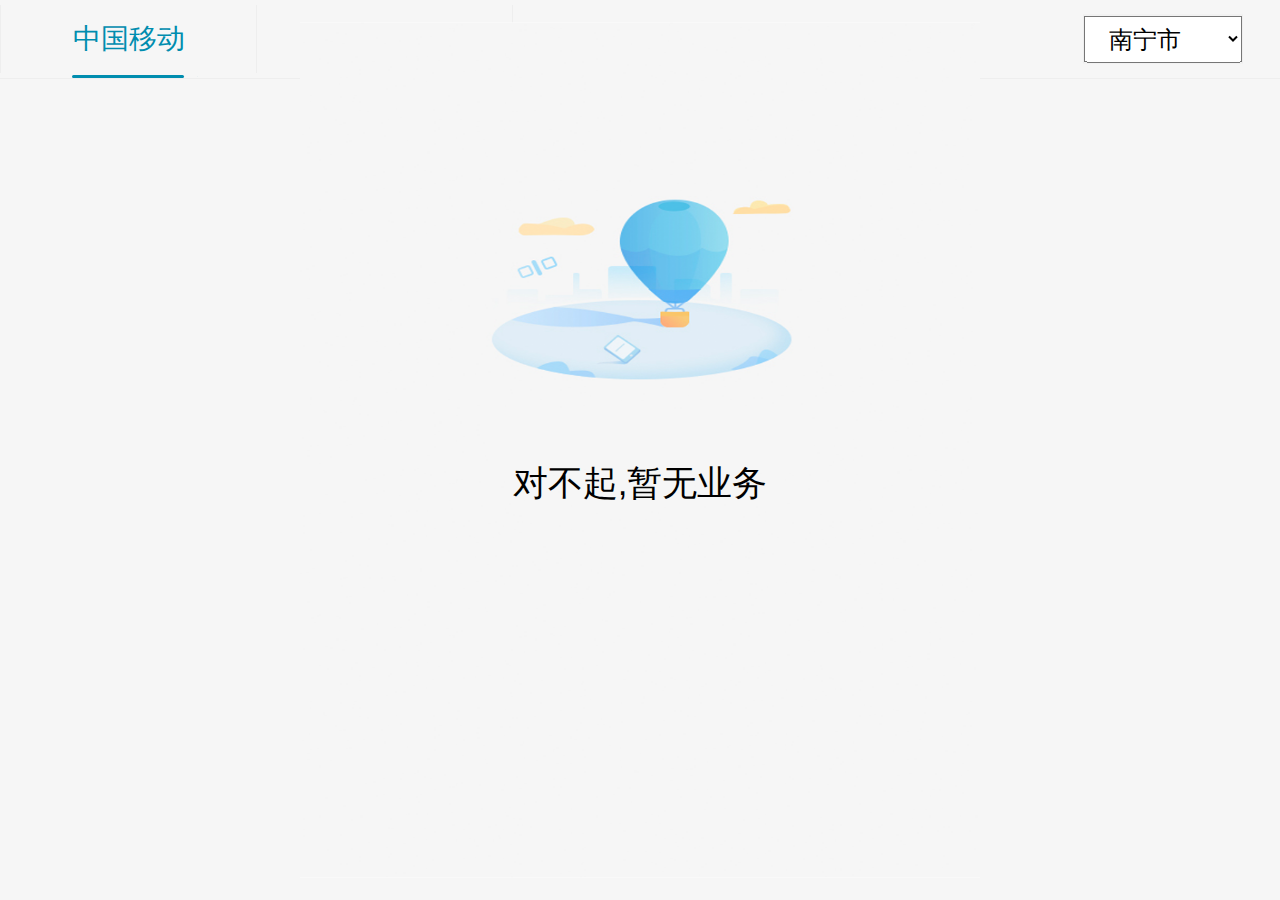
<file: packageList.html>
<!DOCTYPE html>
<html>
	<head>
		<meta charset="UTF-8">
		<meta name="viewport" content="width=device-width, initial-scale=1.0">
		<meta http-equiv="X-UA-Compatible" content="ie=edge">
		<meta name="viewport" content="width=device-width,initial-scale=1,minimum-scale=1,maximum-scale=1,user-scalable=no" />
		<title>选择套餐</title>
		
		<link rel="stylesheet" type="text/css" href="css/base.css"/>
		<link rel="stylesheet" type="text/css" href="css/nav.css"/>
		<link rel="stylesheet" type="text/css" href="css/packageList.css"/>
		<script src="js/rem.js"></script>
		<script src="js/nav.js"></script>
		<script type="text/javascript" src="https://apis.map.qq.com/tools/geolocation/min?key=OB4BZ-D4W3U-B7VVO-4PJWW-6TKDJ-WPB77&referer=myapp"></script>
	</head>
	<body>
		<div class="banner">
			<div class="right">
				<!--<h1 class="title">业务办理提醒</h1>
				<p>1.办 理 对 象 </p>
				
				<p>2. dwr</p>-->
			</div>
		</div>
		<div class="list_wrap">
			<!--<div class="item">
				<div class="left_div">
					<p class="tixing">送<span>12560</span>元</p>
					<span class="cun_rmb">存200元</span>
				</div>
				<div class="right_div">
					<h1>存200元送621元</h1>
					<p class="p1">
						<img class="icon_lei" src="img/packageList/lei.png"/>
						<span id="">前三个月返495元</span>
					</p>
					<p class="p2">
						<img class="icon_fan" src="img/packageList/fan.png"/>
						<span id="">最低消费88元，12个月，全网极速</span>
					</p>
				</div>
				<div class="clear">
					
				</div>
			</div>-->
		</div>
		
		
		<script src="js/jquery.js"></script>
		<script src="js/heardnav.js"></script>
		<script src="js/MLRoute.js"></script>
		<script src='js/packageList.js'></script>
		
	</body>
</html>
</file>
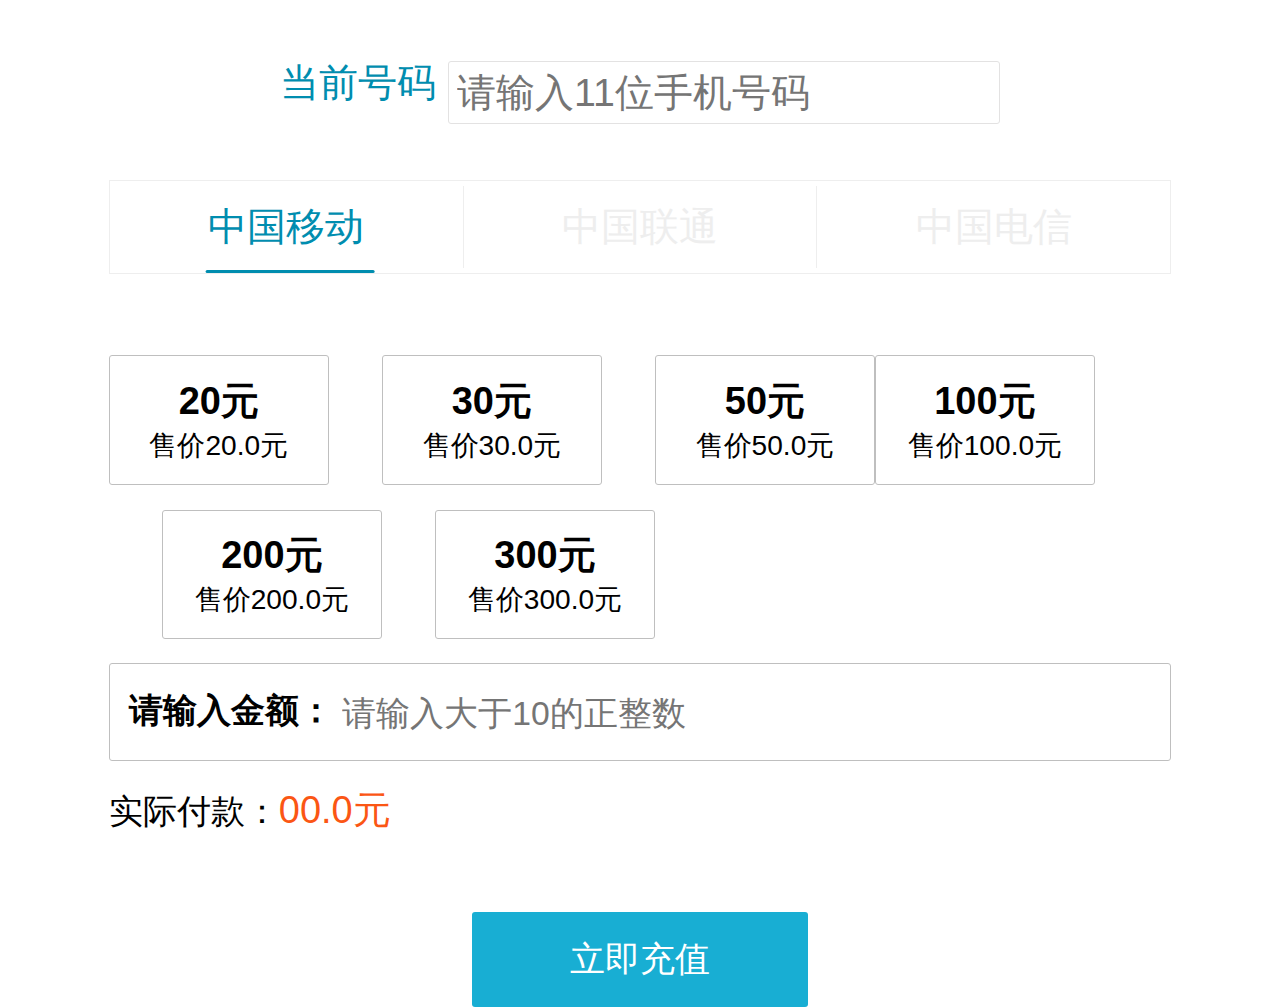
<file: rmbRecharge.html>
<!DOCTYPE html>
<html>
	<head>
		<meta charset="UTF-8">
		
		<meta name="viewport" content="width=device-width,initial-scale=1,minimum-scale=1,maximum-scale=1,user-scalable=no" />
		<title>移动充值</title>
		<link rel="stylesheet" type="text/css" href="css/reset.css"/>
		<link rel="stylesheet" href="css/rmbRecharge.css" />
		<script src="js/rem-w-debug.min.js"></script>
	</head>
	<body>
		<!--<div class="rmb_chongzhi">-->
			<div  class="phone_num">
				<label>当前号码</label>
				<input onkeyup='this.value=this.value.replace(/\D/gi,"")' class="mobile" type="text" placeholder="请输入11位手机号码"/>
			
			</div>
			
		<!--</div>-->
		
		<div class="rmb_chongzhi">
			<ul class="select_li">
				<li class="china_mobile">中国移动</li>
				<li class="china_union">中国联通</li>
				<li class="china_telcom">中国电信</li>
				<span class="line"></span>
			</ul>
			<div class="replace_div">
			
				<ul class="select_sum clearfix">
					<li>
						<p class="biao_price">20元</p>
						<p class="real_price">售价<span class="span_price">20.0元</span></p>
					</li>
					<li>
						<p class="biao_price">30元</p>
						<p class="real_price">售价<span class="span_price">30.0元</span></p>
					</li>
					<li>
						<p class="biao_price">50元</p>
						<p class="real_price">售价<span class="span_price">50.0元</span></p>
					</li>
					<li>
						<p class="biao_price">100元</p>
						<p class="real_price">售价<span class="span_price">100.0元</span></p>
					</li>
					<li>
						<p class="biao_price">200元</p>
						<p class="real_price">售价<span class="span_price">200.0元</span></p>
					</li>
					<li>
						<p class="biao_price">300元</p>
						<p class="real_price">售价<span class="span_price">300.0</span>元</p>
					</li>
				</ul>
				
				<div class="custom_money">
					<label>请输入金额：</label> <input onkeyup="if(this.value.length==1){this.value=this.value.replace(/[^1-9]/g,'')}else{this.value=this.value.replace(/\D/g,'')}" onafterpaste="if(this.value.length==1){this.value=this.value.replace(/[^1-9]/g,'')}else{this.value=this.value.replace(/\D/g,'')}" type="text" placeholder="请输入大于10的正整数"/>
				</div>
				<p class="bind_price">实际付款：<span class="price_Actual">00.0元</span></p>
				
				<p class="foot_wrap">
					<span class="recharge_btn">立即充值</span>
				</p>
					
			</div>
		</div>
		<div class="mask">
			
		</div>
		<div class="modal_box">
			<h1>提交</h1>
			<p>您要充值号码： <span class="cz_mobile">xxxx</span></p>
			<p>	     充值金额：<span class="cz_money">0.0元</span></p>
			<p>   实际支付：<span class="sj_money">0.0元</span></p>
			<p class="btn_wrap">
				<span id="cencel_btn">取消</span><span id="sure_btn">确定</span>
			</p>
		</div>
	
	
	
	<script src="js/jquery.js"></script>
	<script src="js/MLRoute.js"></script>
	<script src="js/rmbRecharge.js"></script>
	</body>
</html>
</file>
<file: css/base.css>
﻿@charset "UTF-8";

/*清除所有元素内外间距*/
html, body, ul, li, ol, dl, dd, dt, p, h1, h2, h3, h4, h5, h6, form, fieldset, legend, img {
  margin: 0;
  padding: 0;
}

img, input, button, textarea {
  border: none;
  padding: 0;
  margin: 0;
  /*去掉input默认的蓝色边框*/
  outline:none;
  /* 去掉IOS中input默认样式 */
  outline-style: none;
  -webkit-appearance:none;
}

ul, ol {
  list-style: none;
}

input {
  font-family: "SimSun", "宋体";
}

select, input, textarea {
  font-size: 12px;
  margin: 0;
}

textarea {
  resize: none;
}

img {
  border: 0;
  display:block; /*去除底边的像素*/
}

table {
  border-collapse: collapse;
}

body {
  font: 12px/18px Microsoft YaHei, Arial, Verdana, "SimSun";
  color: #666;
  background: #F6F6F6;


}

/*清除浮动最现代、最流行、最简单的方式*/
.clearfix::before, .clearfix::after {
  content: "";
  display: table;
}

.clearfix::after {
  clear: both;
}


/*兼容IE67*/
.clearfix {
  *zoom: 1;
}

a {
  color: #666;
  text-decoration: none;
}

a:hover {
  /*color: #C81623;*/
}

h1, h2, h3, h4, h5, h6 {
  text-decoration: none;
  font-weight: normal;
  font-size: 100%;
}

/*废物利用*/
s, i, em {
  font-style: normal;
  text-decoration: none;
}

.fl {
  float: left;
}

.fr {
  float: right;
}

.al {
  text-align: left;
}

.ac {
  text-align: center;
}

.ar {
  text-align: right;
}
hr{    -webkit-margin-before: 0.0;
    -webkit-margin-after: 0.0;
    border: none;
    height: 1px;
    }
/*京东红*/
.col-red {
  color: #f10215 ;
}
.col-gray{
  color: #999999;
}

/*版心*/
.w {
  width: 1190px;
  margin: 0 auto;
  background-color: white;
  font-size: 14px;
  
}
             /*定义字体图标开始*/
 @font-face {
          font-family: 'iconfont';
          src: url('font/iconfont.eot');
          src: url('font/iconfont.eot?#iefix') format('embedded-opentype'),
          url('iconfont.woff') format('woff'),
          url('iconfont.ttf') format('truetype'),
          url('iconfont.svg#iconfont') format('svg');
        }
        .zttb{
          font-family:"iconfont" !important;
          font-size:16px;font-style:normal;
          -webkit-font-smoothing: antialiased;
          -webkit-text-stroke-width: 0.2px;
          -moz-osx-font-smoothing: grayscale;
        }
               /*定义字体图标结束*/
</file>
<file: css/nav.css>
html,body{
	width: 100%;
}
.nav {
	position: relative;
	border-bottom: 1px solid #eee;
	width: 100%;
}
.select_business {
	width: 60%;
	display: -webkit-box; 
	display: -moz-box; 
	display: -ms-flexbox;/*兼容低版本*/ 
	
	display: -moz-flex; 
	display: -webkit-flex; 
	display: flex; 
	justify-content:center;
	
	-webkit-user-select: none;
	-webkit-tap-highlight-color: rgba(200,200,200,0);
}
.select_business li{
	box-sizing: border-box;
	display: inline-block;
	font-size: 0.7rem;
	flex-grow:1;
	text-align: center;
	margin: 5px 0;
	padding: 0.625rem 0 ;
	border-left: 1px solid #EEE;
	color: #999999;
	-webkit-user-select: none;
	-webkit-tap-highlight-color: rgba(200,200,200,0);
	transition: all .3s;
}

.selectStyle {
	font-size: 0.6rem;
	position: absolute;
	top: 50%;
	transform: translateY(-50%);
	-webkit-transform: translateY(-50%);
	right: 0.9375rem;
	border:1px solid #EEEEEE;
}
.select_city {
	font-size: 0.6rem;
	padding: 0.2rem 0.5rem;
	display: none;
}

#alt {
    height: 21.375rem;
    width: 17rem;
    background-color: white;
    /* display: none; */
    position: fixed;
    top: 50%;
    left: 50%;
    transform: translate(-50%,-50%);
    background-image: url('../img/33.png');
    background-size: 100% 100%;
}
#alt h1 {
    font-size: .875rem;
    color: black;
    text-align: center;
    line-height: 23rem;
}

.line {
	display: inline-block;
    /* border-bottom: 3px solid #008DAF; */
    height: 3px;
    width: 2.8rem;
    position: absolute;
    border-radius: 500px;
    bottom: 0;
    left: 11%;
    background-color: #008daf;
    -webkit-transform: translateX(-50%);
    transform: translateX(-50%);
}
</file>
<file: css/06mobileNumberBuy.css>
.Img {
    width: 100%;
    height: 100%;
}
input {
    width: 7.475rem;
    height: 1.625rem;
    /* background-color: #0277bb; */
    border-radius: .9375rem;
    background-image: linear-gradient(to right,#0277bb,#06b0ec);
    text-align: center;
    font-size: .875rem;
    color: white;
    font-weight: 700;
    position: absolute;
    margin-top: .625rem;;
    /* top: 28.5rem; */
    left: 50%;
    transform: translateX(-50%);
}
.max{width:100%;height:auto;}
.min{width:100px;height:auto;}
</file>
<file: css/08whritInfo.css>
div ul li {
    height: 2.0625rem;
    border-bottom: .0625rem solid #eee;
    line-height: 2.0625rem;
    text-indent: .9375rem;
    position: relative;
}
div ul li:nth-child(1) {
    text-indent: 0;
}
div ul li:nth-child(1) img {
    height: .875rem;
    width: .75rem;
    float: left;
    margin-left: .9375rem;
    margin-top: .625rem;
    margin-right: .625rem;
}
#taocan,#money,#phone {
    background-color: white;
    text-align: left;
}
div ul li input  {
    position: absolute;
    right: 0;
    width: 13.125rem;
    height: 100%;
}

.mask {
    position: fixed;
    top: 0%;
    left: 0%;
    /* transform: translate(-50%); */
    height:100%;
    width: 100%;
    background-color: rgba(0, 0,0,.3);
    display: none;
}
.mask .box {
    height: 7.6875rem;
    width: 13.125rem;
    background-color: white;
    text-align: center;
    position: absolute;
    top: 35%;
    left: 50%;
    transform: translate(-50%,-50%);
    border-radius: .625rem;
    overflow: hidden;
}
.mask .box h1 {
    color: black;
    line-height: 5.68rem;
}
.mask .box input {
    border-top: .0625rem solid #ccc;
    height: 1.875rem;
    width: 100%;
    position: absolute;
    bottom: 0;
    left: 50%;
    transform: translate(-50%);
    background-color: white;
}
div ul li p {
    text-indent: 2rem;
}
#set {
    width: 7.475rem;
    height: 1.625rem;
    background-image: linear-gradient(to right,#0277bb,#06b0ec);
    /* text-align: center; */
    text-align: left;
    line-height: 1.625rem;
    font-size: .9375rem;
    color: white;
    margin: 1.85rem auto;
    border-radius: .625rem;
    font-weight: 700;
}
</file>
<file: css/10.1taocanGood.css>
*{
	padding: 0;
	margin: 0;
}

.content {
    height: 24.375rem;
    width: 100%;
}
.content img {
    height: 100%;
    width: 100%;
}
.content,.footer {
	width: 96%;
	margin: auto;
}
.footer {
	padding-bottom: 15px;
}
.footer p{
	padding-bottom: 4px;
}
.footer .p1 img{
	display: inline-block;
	width: 0.96875rem;
	vertical-align: middle;
}
.p1 {
	padding-top: 8px;
	color: #008daf;
	font-size: 0.6875rem;
}
.p2 {
	color: #888;
	font-size: 0.625rem;
}
.p3 {
	color: #888;
	font-size: 0.625rem;
}

.btn{
	color: #fff;
	padding: 0.5625rem 1.4375rem;
	background-color: #20badc;
	font-size: 0.875rem;
	border-radius: 5px;
	position: relative;
	top: 5px;
	left: 50%;
	transform: translateX(-50%);
	-webkit-transform: translateX(-50%);
}
</file>
<file: css/10.3setMaelxiangqing.css>
body {
    color: #444444;
}

.item_one,
.item_second,
.item_third,
.footer {
    background-color: #FFFFFF;
    padding: 0 0.6875rem;
}

.item_second,
.item_third,
.footer {
    margin-top: 0.625rem;
}

.item_one .p1,
.item_second .p1,
.item_third .p1 {
    font-size: 0.8125rem;
    color: #008daf;
    padding: 0.9375rem 0;
}

.item_one .p2,
.item_second .p2,
.item_third .p2 {
    font-size: 0.6875rem;
    padding-bottom: 1.125rem;
    letter-spacing: 1px;
    line-height: 22px;
}
#phone_num {
    box-sizing: border-box;
    padding: .1875rem .3125rem;
    margin-left: 1.25rem;
    width: 10.6875rem;
    border-radius: 5px;
}
.footer .div_a {
    padding-top: 0.9375rem;
}

.div_a label {
    color: #008daf;
    font-size: 0.75rem;
}

.div_a input {
    width: 8.375rem;
    border: 1px solid #d2d2d2;
    border-radius: 5px;
    padding: 0 0px 0 5px;
    font-size: 0.6875rem;
}

.div_a .identifying_code {
    text-align: center;
    width: 4.0375rem;
    font-size: 0.6875rem;
    color: #FFFFFF;
    display: inline-block;
    background-color: #24bfe0;
    padding: 0.3475rem 0.111rem;
    border-radius: 2px;
}

.footer {
    position: relative;
}
.btn_wrap {
    height: 2rem;
    width:8.25rem;
    text-align: center;
    /* padding: 1.125rem 0 2.3125rem 0; */
    position: absolute;
    top: 140%;
    left: 50%;
    transform: translateX(-50%);
    /* display: inline-block; */
    font-size: 0.75rem;
    padding: 0.5625rem 2.1875rem;
    color: #FFFFFF;
    background-color: #24bfe0;
    border-radius: 2px;
   
}

.mask {
    position: fixed;
    top: 0;
    left: 0;
    height: 100%;
    width: 100%;
    display: none;
    /* background-color: red; */
    background-color: rgba(0, 5, 0, .3);
}
.mask .content {
    width: 13.125rem;
    height: 7.5rem;
    background-color: white;
    border-radius: .625rem;
    text-align: center;
    position: absolute;
    top: 50%;
    left: 50%;
    transform: translate(-50%,-50%)
}
.mask .content h2 {
    font-size: 1rem;
    font-weight: 700;
    color: black;
    margin: 0.4rem 0;
}
.i {
    font-size: .75rem;
    line-height: 1.25rem;
    padding: .625rem;
}
.rig {
    height: 2.2625rem;
    border-top: .0625rem solid #ccc;
    font-size: .9375rem;
    line-height:2.2625rem;
    width: 100%;
}
</file>
<file: css/11.1changeTaoCan.css>
*{
	padding: 0;
	margin: 0;
}
body {
    background-color: #f6f6f6;
}

.content img {
    width: 100%;
}
.content,.footer {
	width: 96%;
	margin: auto;
}
.footer {
	padding-bottom: 15px;
}
.footer p{
	padding-bottom: 4px;
}
.footer .p1 img{
	display: inline-block;
	width: 0.96875rem;
	vertical-align: middle;
}
.info {
    width: 100%;
    padding-right: .3125rem;
    padding-left: .3125rem;
    line-height: 1.25rem;
}
.p1 {
	padding-top: 8px;
	color: #008daf;
	font-size: 0.6875rem;
}
.p2 {
	color: #888;
	font-size: 0.625rem;
}
.p3 {
	color: #888;
	font-size: 0.625rem;
}

.btn{
	color: #fff;
    padding: 0.4625rem 1.3375rem;
	background-color: #20badc;
	font-size: 0.875rem;
	border-radius: 5px;
	position: relative;
	top: 3.875rem;
	left: 50%;
	transform: translateX(-50%);
	-webkit-transform: translateX(-50%);
}
</file>
<file: css/11goodSetMeal.css>
*{margin: 0;padding: 0;}
img{display: inline;}
.banner {
	width: 100%;
	height: 9.25rem;
	background-image: url("../img/11goodSetMael.jpg");
	background-repeat: no-repeat;
	background-size: cover;
}
.banner .right {
	/*padding: 0.6875rem 0 0 23.4375rem;*/
	margin-left: 11.4rem;
}
.title {
	font-size: 0.875rem;
	color: #FFFFFF;
	padding: 0.625rem 0 0.5rem 0;
}
.banner p{
	font-size:0.625rem;
	color: #FFFFFF;
	padding-top: 0.1rem;
}
.list_wrap {
	width: 95%;
	margin: auto;
	margin-top: 0.5rem;
}
.item {
	padding: 0.625rem 0;
	position: relative;
	border-bottom:1px solid #bfbdbd;
	
}
.item .left_div{
	width: 3.8rem;
	height:3.8rem;
	background-image: url("../img/packageList/gold.png");
	background-repeat: no-repeat;
	background-size: 2.3rem ;
	background-position: center 1rem;
	text-align: center;
	border-radius: 5px;
	border: 1px solid #008daf;
	float: left;
	position: relative;
	overflow: hidden;
}
.left_div .tixing{
	width: 4rem;
	text-align: center;
	background-color: #0199f7;
	position: absolute;
	transform: rotateZ(-45deg) translate(-1.1rem,-0.5rem);
	-webkit-transform: rotateZ(-45deg) translate(-1.1rem,-0.5rem);
	color: #f2fb00;
	font-size: 0.375rem;
}
.tixing span{
	font-size: 0.5rem;
}
.item .right_div {
	position: absolute;
	left: 4.175rem;
	top: 50%;
	transform: translateY(-50%);
	-webkit-transform: translateY(-50%);
}
.left_div .cun_rmb{
	font-size: 0.45rem;
	position: relative;
	top: 2.9rem;
	color: #155da9;
}
.right_div h1{
	font-size: 0.75rem;
	color: #013657;
	padding: 1px 0;
}
.right_div p{
	font-size: 0.625rem;
	color: #013657;
	padding: 1px 0;
}
.right_div p img{
	width: 0.6875rem;
	vertical-align: middle;
}
.right_div p span{
	vertical-align: middle;
}
.clear {
	clear: both;
}
</file>
<file: css/broadbandOrder.css>
img{display: inline-block;vertical-align: middle;}
body {
	background-color: #FFFFFF;
	color: #000;
}

.title {
	font-size: 0.75rem;
	color: #008daf;
	text-align: center;
	padding: 0.9375rem 0;
}
hr {
	width: 90%;
	border-bottom: 1px solid #dcdcdc;
}
.address_wrap ,.contact_phone{
	padding: 0.5rem 0.8rem;
}
.address_wrap .p1,.contact_phone .p1 {
	font-size: 0.875rem;
}

.p1 span{
	font-size: 1.2rem;
	color: #008daf;
}
.search_left {
	margin-top: 8px;
	display: inline-block;
	border: 1px solid #e5e5e5;
	border-radius: 50px;
	padding: 4px 5px;
}
.search_left img {
	width: 1.0625rem;
}
.search_left #inpt {
	width: 11.5rem;
	height: 1.65rem;
	background-color: #f5f5f5;
	-webkit-border-top-right-radius:50px;
	-webkit-border-bottom-right-radius:50px;
	font-size: 0.75rem;
	padding-left: 4px;
}
.search_btn {
	font-size: 0.75rem;
	color: #FFFFFF;
	background-color: #19b0d4;
	padding: 0.25rem 0.75rem;
	border-radius: 2px;
	margin-left: 2px;
}
.address_wrap .area_text,.address_wrap .detail_address {
	display: block;
	margin: 8px auto;
	border: 1px solid #e5e5e5;
	padding: 0.625rem 0.9375rem;
	width: 88%;
	height: 3.75rem;
	border-radius: 5px;
	font-size: 0.6875rem;
}
.address_wrap .p2 {
	font-size: 0.875rem;
}
.p2 span{
	color: #ccc;
}
.fenge {
	width: 100%;
	height: 0.75rem;
	background-color: #f5f5f5;
}
.broadband_wrap {
	padding: 0.5rem 0.8rem;
}
.net_select,.mb_select ,.time_select{
	font-size: 0.875rem;
	/*position: relative;*/
}
.net_select .right_div{
	display: inline-block;
	margin-left: 2.2rem;
	position: relative;
}
.net_select .round ,.mb_select .round,.time_select .round{
	display: inline-block;
	width: 18px;
	height:18px;
	border-radius: 50px;
	box-shadow: 0px 0px 0.3rem 0.175rem #eeeceb inset;  
	-webkit-box-shadow: 0px 0px 0.3rem 0.175rem #eeeceb inset;  
	position: relative;
	top: 3px; 
}
.round .min_round {
	display: inline-block;
	width: 10px;
	height: 10px;
	border-radius:50px;
	background-color: #7ed2df;
	position: absolute;
	top: 50%;
	left: 50%;
	transform: translate(-50%,-50%);
	-webkit-transform: translate(-50%,-50%);
	
}

.net_select .r_family{
	margin-left: 0.625rem;
} 
.mb_select {
	padding: .5rem 0;
}
.mb_select .mb_right_div,.time_select .time_right_div{
	display: inline-block;
	margin-left: 1.3rem;
	position: relative;
}
.mb_select .r_hundred {
	margin-left: 1.4rem;
}
.line_b {
	width: 100%;
	margin-top: 0.625rem;
}
.mb_detail .span_a {
	color: #ff0000;
	font-size: 0.875rem;
}
.mb_detail .span_b {
	color: #008daf;
	font-size: 0.75rem;
}
.contract_item .contract_title{
	font-size: 0.875rem;
	padding: 0.8125rem 0 0.5625rem 0;
} 
.contract_item .list{
	
	
	display: -webkit-box; 
	display: -moz-box; 
	display: -ms-flexbox;/*兼容低版本*/ 
	
	display: -moz-flex; 
	display: -webkit-flex; 
	display: flex; 
	
	align-items: center;
	-webkit-align-items: center;
	
	
   -moz-box-align: center; 
	-webkit-box-align: center; 
	box-align: center;/*垂直居中*/
	
	-webkit-box-pack: center;
	-moz-box-pack: center;
	-webkit-box-pack: center;
	box-pack:center;
	
	padding: 0.25rem 0;
    

}

.list .check {
	width: 0.9rem;
	height:0.9rem;
	border-radius:2px ;
	-webkit-box-shadow: 0px 0px 0.3rem 0.175rem #eeeceb inset;  
	box-shadow: 0px 0px 0.3rem 0.175rem #eeeeee inset;  
	background: url("../img/broadband/tick.png") no-repeat;
	background-size: 65% 65%;
	background-position: center center;
}

.list .sa,.list .sb,.list .sc {
	margin-left: 5px;
	font-size: 0.6875rem;
	color: #777777;
}
.contract_item .list_c{
	padding-bottom: 0;
}
.date_item {
	padding: 0.5rem 0;
}
.date_item label {
	font-size: 0.875rem;
	
}
.date_item input {
	border: 1px solid #EEECEB;
	width: 10rem;
	height: 1.5625rem;
	border-radius: 5px;
	background: url("../img/broadband/date.png") no-repeat;
	background-position: 90% center;
	background-size: 1.5625rem;
	padding-left: 5px;
	font-size:0.75rem;
}
.time_select {
	font-size: 0.8125rem;
}
.time_select .time_right_div {
	margin-left: 0;
}
.time_right_div .r_pm {
	margin-left: 0.6rem;
}
.name_div,.phone_div {
	padding-top: 0.5rem;
}

.name_div label,.phone_div label {
	font-size: 0.875rem;
}
.name_div input,.phone_div input{
	width: 10rem;
	border: 1px solid #EEECEB;
	height: 1.5625rem;
	border-radius: 5px;
	padding-left: 5px;
	font-size:0.75rem;
	margin-left: 0.9rem;
}
.name_div input {
	margin-left: 1.6rem;
}
.yuyue_title {
	padding-top:0.6rem;
}
.yuyue_describe p {
	font-size:0.6875rem;
	color: #777777;
	padding: 3px 0;
}
.yuyue_describe .p_a{
	padding-top: 8px;
}


.footer .div_a {
				padding-top: 0.9375rem;
				
			}
			.div_a label{
				color: #008daf;
				font-size: 0.75rem;
			}
			.div_a input{
				width: 8.375rem;
				height: 1.4625rem;
				border: 1px solid #d2d2d2;
				border-radius: 5px;
				line-height: 1.5625rem;
				padding: 0 0px 0 5px;
				font-size: 0.75rem;
			}
			.div_a .identifying_code{
				font-size: 0.6875rem;
				color: #FFFFFF;
				display: inline-block;
				background-color: #24bfe0;
				padding: 0.3475rem 0.375rem;
				border-radius: 2px;
			}
			.btn_wrap {
				text-align: center;
				padding: 1.125rem 0 2.3125rem 0;
			}
			.btn_wrap span {
				display: inline-block;
				font-size: 0.75rem;
				padding: 0.5625rem 2.1875rem;
				color: #FFFFFF;
				background-color: #24bfe0;
				border-radius: 2px;
			}
</file>
<file: css/businessDetail.css>
*{
	padding: 0;
	margin: 0;
}
img {
	display: inline-block;
}

.content,.footer {
	width: 95%;
	margin: auto;
	padding-top:2px ;
}
.footer {
	padding-bottom: 15px;
}
.footer p{
	padding-bottom: 4px;
}
.footer .p1 img{
	display: inline-block;
	width: 0.96875rem;
	vertical-align: middle;
}
.p1 {
	padding-top: 8px;
	color: #008daf;
	font-size: 0.6875rem;
}
.p2 {
	color: #888;
	font-size: 0.625rem;
}
#btn{
	color: #fff;
	padding: 0.5625rem 1.4375rem;
	background-color: #20badc;
	font-size: 0.875rem;
	border-radius: 5px;
	position: relative;
	top: 5px;
	left: 50%;
	transform: translateX(-50%);
	-webkit-transform: translateX(-50%);
}

/*图片缩放*/
    .img-list { 
    	margin: auto;
    	width: 100%; 
    }
    .img-list > li img { 
    	width: 100%; 
    	height: 100%; 
    	vertical-align: top;
    }
    .img-list > li:first-child { 
    	padding-right: 5px; 
    }
    .overlay {
    	background: #000; 
    	width: 100%; 
    	height: 100%; 
    	overflow: hidden; 
    	position: fixed; 
    	top: 0; 
    	left: 0; 
    	z-index: 99;
        -webkit-transition: all 300ms ease-in 0s;
        transition: all 300ms ease-in 0s;
        -webkit-backface-visibility: hidden;
       	backface-visibility: hidden;
		-webkit-transform: translate3d(100%, 0px, 0px); 
		transform: translate3d(100%, 0px, 0px);
    }
    .overlay.in { 
		-webkit-transform: translate3d(0px, 0px, 0px); 
		transform: translate3d(0px, 0px, 0px);
	}
</file>
<file: css/MPreview.mobile.css>
/**
 * @name     MPreview.mobile.js
 * @desc     移动端图片预览插件，支持手势缩放，双击放大，缩小
 * @depend   QuoJS
 * @author   M.J
 * @date     2015-07-12
 * @URL      http://webjyh.com
 * @reutn    {MPreview}
 * @version  1.0.0
 * @license  MIT
 *
 * @PS If you have any questions, please don't look for me, I don't know anything. thank you.
 */
.ui-MPreview-wrap {
    background: #000;
    overflow: hidden;
    -webkit-tap-highlight-color: rgba(0,0,0,0);
    position: absolute;
    width: 100%;
    height: 100%;
    left: 0;
    top: 0;
    font-family: 'Microsoft YaHei', Airal, sans-serif;
    visibility: visible;
    z-index: 10000;
    -webkit-text-size-adjust : none ;
    -moz-text-size-adjust : none ;
    -ms-text-size-adjust : none ;
    text-size-adjust : none
}

.ui-MPreview-row {
    background: #333;
    color: #ccc;
    height: 100%;
    left: 0;
    position: absolute;
    top: 0;
    width: 100%;
    z-index: 2;
}

.ui-MPreview-toolbar {
    -webkit-backface-visibility: hidden;
    backface-visibility: hidden;
    background: #333;
    height: 40px;
    left: 0;
    line-height: 40px;
    position: absolute;
    text-shadow: 1px 1px 0 rgba(0,0,0,0.4);
    top: 0;
    -webkit-transition-duration: 0.3s;
            transition-duration: 0.3s;
    -webkit-transition-property: -webkit-transform,opacity;
            transition-property: transform,opacity;
    -webkit-transition-timing-function: ease-in;
            transition-timing-function: ease-in;
    width: 100%;
    z-index: 5;
}

.ui-MPreview-back {
    height: 40px;
    line-height: 40px;
    left: 0;
    position: absolute;
    top: 0;
    width: 40px;
}

.ui-MPreview-back > a {
    display: block;
    width: 100%;
    height: 100%;
    text-align: center;
    color: #FFF;
    text-decoration: none;
    text-indent: -8px;
}
.ui-MPreview-back a:active {
    background-color: #000;
}

.ui-MPreview-title {
    font-size: 14px;
    font-weight: 700;
    height: 40px;
    left: 50px;
    overflow: hidden;
    position: absolute;
    right: 50px;
    text-align: center;
    text-overflow: ellipsis;
    top: 0;
    white-space: nowrap;
    z-index: 2;
    color: #DDD;
}

.ui-MPreview-pages {
    display: inline;
    font-size: 13px;
    height: 40px;
    position: absolute;
    right: 0;
    text-align: center;
    top: 0;
    color: #ddd;
    width: 40px;
}

.ui-MPreview-view {
    background: #000;
    -webkit-tap-highlight-color: rgba(0,0,0,0);
    z-index: 1;
    -webkit-user-select: none;
}

.ui-MPreview-view,
.ui-MPreview-imgbox {
    height: 100%;
    overflow: hidden;
    position: absolute;
    width: 100%;
}

.ui-MPreview-loading {
    background: url(../img/MPreview.mobile.loading.gif) no-repeat 0 0;
    background-size: 24px;
    height: 24px;
    left: 50%;
    margin: -12px 0 0 -12px;
    opacity: 0.3;
    position: absolute;
    top: 50%;
    width: 24px;
    z-index: 1;
}

.ui-MPreview-imgbox {
    display: none;
    z-index: 2;
}

.ui-MPreview-imgbox .ui-MPreview-imglist {
    height: 100%;
    overflow: hidden;
    position: absolute;
    z-index: 1;
    margin: 0;
    padding: 0;
    list-style: none;
    -webkit-transition: translate3d(0px, 0px, 0px);
	-moz-transform: translate3d(0px, 0px, 0px);
		 transform: translate3d(0px, 0px, 0px);
}

.ui-MPreview-imgbox .ui-MPreview-imglist li {
    display: inline-block;
    overflow: hidden;
    text-align: center;
    vertical-align: top;
    list-style: none;
}

.ui-MPreview-imgbox .ui-MPreview-imglist li:before {
    content: '';
    display: inline-block;
    height: 100%;
    vertical-align: middle;
}

.ui-MPreview-imgbox .ui-MPreview-imglist li img {
    vertical-align: middle;
    background: transparent;
    
    /*position: absolute;
    top: 50%;
    left: 50%;
    transform: translate(-50%,-50%);
    -webkit-transform: translate(-50%,-50%);*/
}

.ui-MPreview-hide {
    display: none;
}

.ui-MPreview-show {
    display: block;
}
</file>
<file: css/packageList.css>
*{margin: 0;padding: 0;}
img{display: inline;}
.banner {
	width: 100%;
	height: 9.25rem;
	background-image: url("../img/packageList/packagBanner.png");
	background-repeat: no-repeat;
	background-size: cover;
}
.banner .right {
	/*padding: 0.6875rem 0 0 23.4375rem;*/
	margin-left: 11.4rem;
}
.title {
	font-size: 0.875rem;
	color: #FFFFFF;
	padding: 0.625rem 0 0.5rem 0;
}
.banner p{
	font-size:0.625rem;
	color: #FFFFFF;
	padding-top: 0.1rem;
}
.list_wrap {
	width: 95%;
	margin: auto;
	margin-top: 0.5rem;
}
.item {
	padding: 0.625rem 0;
	position: relative;
	border-bottom:1px solid #bfbdbd;
	
}
.item .left_div{
	width: 3.8rem;
	height:3.8rem;
	background-image: url("../img/packageList/gold.png");
	background-repeat: no-repeat;
	background-size: 2.3rem ;
	background-position: center 1rem;
	text-align: center;
	border-radius: 5px;
	border: 1px solid #008daf;
	float: left;
	position: relative;
	overflow: hidden;
}
.left_div .tixing{
	width: 4rem;
	text-align: center;
	background-color: #0199f7;
	position: absolute;
	transform: rotateZ(-45deg) translate(-1.1rem,-0.5rem);
	-webkit-transform: rotateZ(-45deg) translate(-1.1rem,-0.5rem);
	color: #f2fb00;
	font-size: 0.375rem;
}
.tixing span{
	font-size: 0.5rem;
}
.item .right_div {
	position: absolute;
	left: 4.175rem;
	top: 50%;
	transform: translateY(-50%);
	-webkit-transform: translateY(-50%);
}
.left_div .cun_rmb{
	font-size: 0.45rem;
	position: relative;
	top: 2.9rem;
	color: #155da9;
}
.right_div h1{
	font-size: 0.75rem;
	color: #013657;
	padding: 1px 0;
}
.right_div p{
	font-size: 0.625rem;
	color: #013657;
	padding: 1px 0;
}
.right_div p img{
	width: 0.6875rem;
	vertical-align: middle;
}
.right_div p span{
	vertical-align: middle;
}
.clear {
	clear: both;
}
</file>
<file: css/rmbRecharge.css>
body html{
	width: 100%;
	height: 100%;
}
.phone_num {
	text-align: center;
	margin-top: 0.4rem;
}

.phone_num label {
	font-size: 0.28rem;
	color: #008daf;
}
.phone_num input {
	width: 3.8rem;
	border: 1px solid #E3E2E2;
	border-radius: 3px;
	font-size: 0.28rem;
	padding: 8px 8px;
	margin-left:8px;
	color: #333;
}
.rmb_chongzhi {
	width: 83%;
	margin: auto;
}
.rmb_chongzhi .select_li{
	display: -webkit-box; 
	display: -moz-box; 
	display: -ms-flexbox;/*兼容低版本*/ 
	
	display: -moz-flex; 
	display: -webkit-flex; 
	display: flex; 
	 justify-content:center;
	
	border: 1px solid #eeeeee;
	margin: 0.4rem 0;
	position: relative;
	-webkit-user-select: none;
	-webkit-tap-highlight-color: rgba(200,200,200,0);
	
}
.select_li li {
	display: inline-block;
	font-size: 0.28rem;
	flex-grow:1;
	text-align: center;
	margin: 5px 0;
	padding: 0.10rem 0 ;
	border-left: 1px solid #EEE;
	color: #999999;
}
.select_li li:nth-child(1) {
	border: 0;
	color: #008DAF;
}
.rmb_chongzhi .select_sum {
	-webkit-user-select: none;
	-webkit-tap-highlight-color: rgba(200,200,200,0);
	 /*justify-content:center;*/
	
	/*border: 1px solid #eeeeee;*/
}
.select_sum li {
	/*display: inline-block;*/
	float: left;
	width: 1.55rem;
	border: 1px solid #bfbfbf;
	border-radius: 3px;
	padding: 0.136rem 0;
	margin-top: 0.18rem;
s
}
.select_sum li .biao_price {
	font-size:0.27rem ;
	text-align: center;
	font-weight: 600;
}
.select_sum li .real_price {
	font-size: 0.2rem;
	text-align: center;
}
.select_sum li:nth-child(2),.select_sum li:nth-child(5){
	margin: 0.18rem 5% auto 5%;
}
.custom_money {
	margin: 0.17rem 0;
	font-size: 0.24rem;
	border: 1px solid #bfbfbf;
	border-radius: 3px;
	padding: 0.18rem 0 0.18rem 0.136rem;
}
.custom_money label {
	font-weight: 600;
}
.bind_price {
	font-size: 0.24rem;
}
.bind_price span {
	font-size: 0.27rem;
	color: #fb5614;
	font-weight: 500;
}
.foot_wrap {
	text-align: center;
	padding-top: 0.546rem;
}
.foot_wrap .recharge_btn {
	display: inline-block;
	color: #FFFFFF;
	font-size: 0.25rem;
	background-color: #18aed3;
	border-radius: 3px;
	padding: 0.17rem 0.7rem;
}
.line {
	display: inline-block;
	/*border-bottom: 3px solid #008DAF;*/
	height:3px;
	width: 1.2rem;
	position: absolute;
	border-radius: 500px;
	bottom: 0;
	left: 17%;
	background-color: #008daf;
	-webkit-transform: translateX(-50%);
	transform: translateX(-50%);
}
/*模态框*/

.mask {
	width: 100%;
	height: 100%;
	background-color: rgba(0,0,0,.3);
	position: absolute;
	top: 0;
	display: none;
}
.modal_box {
	position: absolute;
	top: 50%;
	left: 50%;
	transform: translate(-50%,-50%);
	-webkit-transform: translate(-50%,-50%);
	background-color: #fff;
	text-align: center;
	/*padding: 0 0.3rem;*/
	border-radius: 5px;
	display: none;
}
.modal_box h1 {
	padding: 0.27rem 0 0.12rem 0;
	color: #000;
	font-size: 0.27rem;
	font-weight: 500;
}
.modal_box p {
	font-size: 0.24rem;
	padding-top: 0.15rem;
}
 .modal_box .btn_wrap {
	padding-top: 0rem;
	border-top: 1px solid #c8c8cc;
	width: 4.2rem;
	margin-top: 0.35rem;
}
.btn_wrap span{
	display: inline-block;
	width: 49%;
	padding: 0.3rem 0;
	font-size: 0.27rem;
	font-weight: 500;
}
#sure_btn {
	border-left: 1px solid #C8C8CC;
}

.signPop {
	font-size: 0.27rem;
	display: inline-block;
	padding: 5px 10px;
	background-color: rgba(0,0,0,0.8);
	border-radius: 3px;
	color: #FFFFFF;
	position: absolute;
	top: 80%;
	left: 50%;
	transform: translate(-50%,-50%);
	-webkit-transform: translate(-50%,-50%);
}
/*新增样式*/
.select_li .china_union,.select_li .china_telcom {
	color: #eee;
}
</file>
<file: css/calendar.min.css>
.calendars{-webkit-tap-highlight-color:rgba(0,0,0,0)}.calendar .silde{-webkit-transition:.5s;transition:.5s}.calendar{display:none;position:fixed;left:0;top:100%;width:100%;height:100%;font-family:arial,'Hiragino Sans GB','Microsoft Yahei','SimSun',\5b8b\4f53,Tahoma,Arial,Helvetica,STHeiti;-webkit-transition:.3s;font-size:12px;transition:.3s;opacity:1}.calendar.active{display:block;top:0;z-index:100}.calendar .calendar-mask,.calendar-content{position:absolute;bottom:0;width:100%;-webkit-tap-highlight-color:rgba(0,0,0,0)}.calendar .calendar-mask{left:0;height:100%;background-color:#000;opacity:.8;-webkit-transition:opacity .35s;-moz-transition:opacity .35s;-ms-transition:opacity .35s;-o-transition:opacity .35s;transition:opacity .35s}.calendar.close{opacity:0}.calendar-content{background-color:#fff;font-size:10px;color:#303030;overflow:hidden}.calendar a{text-decoration:none;-webkit-tap-highlight-color:rgba(0,0,0,0)}.calendar .calendar-header{line-height:40px;font-size:1.75em;overflow:hidden}.calendar .calendar-header>div{float:left;width:50%;text-align:center;overflow:hidden}.calendar .calendar-header a:first-of-type{float:left}.calendar .calendar-header a:last-of-type{float:right}.calendar .switch-btn,.calendar-title{display:inline-block;border-radius:4px;line-height:30px}.calendar .switch-btn{width:30px;margin:5px;color:#39b5b8;font-family:"SimHei","SimSun"}.calendar .calendar-title{padding:0 6%;color:#333}.calendar .switch-btn:active,.calendar .calendar-title:active,.calendar .calendar-header a.active{background-color:#39b5b8;color:#fff}.calendar .calendar-week{overflow:hidden}.calendar .calendar-week span{float:left;width:14.28%;font-size:1.6em;line-height:34px;text-align:center}.calendar .calendar-list{position:relative;display:-webkit-box;display:-moz-box;display:box;width:300%;height:210px;z-index:5;-webkit-transform:translate3D(-33.3333%,0,0);transform:translate3D(-33.3333%,0,0)}.calendar .calendar-list>div{width:33.3333%;overflow:hidden}.calendar .calendar-list.prev-to{-webkit-transform:translate3D(0,0,0);transform:translate3D(0,0,0)}.calendar .calendar-list.next-to{-webkit-transform:translate3D(-66.6666%,0,0);transform:translate3D(-66.6666%,0,0)}.calendar .calendar-list span{float:left;width:14.28571%;font-size:1.5em;line-height:34px;text-align:center}.calendar .calendar-list a{display:inline-block;width:30px;line-height:30px;text-align:center;border-radius:50%;color:#333}.calendar .calendar-list a:active{background-color:#26a1a4;color:#fff}.calendar .calendar-week .weekend,.calendar .calendar-list .weekend,.calendar .calendar-week .weekend:active,.calendar .calendar-list .weekend:active{color:#e59313}.calendar .calendar-list .expire,.calendar .calendar-list .expire.pasted{color:#b5b5b5}.calendar .calendar-list .expire.pasted.today{color:#e7e7e7;background:rgba(47,202,96,0.38)}.calendar .calendar-list .expire:active{color:#b5b5b5;background-color:#eee}.calendar .calendar-list .pasted.shield{position:relative}.calendar .calendar-list .pasted.shield:active{color:#333}.calendar .calendar-list .expire.pasted.shield:active{color:#b5b5b5}.calendar .calendar-list .weekend.pasted.shield:active{color:#e59313}.calendar .calendar-list .pasted.shield:before,.calendar .calendar-list .pasted.shield:after{position:absolute;content:"";left:0;top:0;width:100%}.calendar .calendar-list .pasted.shield:before{height:100%;border:1px solid #ffa0a0;border-radius:50%;-webkit-box-sizing:border-box;box-sizing:border-box}.calendar .calendar-list .pasted.shield:after{top:50%;width:96%;height:2px;background-color:#ffa0a0;-webkit-transform:rotate(40deg);transform:rotate(45deg)}.calendar .calendar-list .prev-m,.calendar .calendar-list .next-m{color:#dbdbdb}.calendar .calendar-list .next-m.pasted.shield:before,.calendar .calendar-list .prev-m.pasted.shield:before{border-color:#d2d2d2}.calendar .calendar-list .next-m.pasted.shield:after,.calendar .calendar-list .prev-m.pasted.shield:after{background-color:#d2d2d2}.calendar .calendar-list .today.shield{background-color:#e4e4e4;color:#333}.calendar .calendar-list .today.prev-m,.calendar .calendar-list .today.next-m,.calendar .calendar-list .today.prev-m:active,.calendar .calendar-list .today.next-m:active{color:#fff;background-color:#cafcd1}.calendar .calendar-list .prev-m:active,.calendar .calendar-list .next-m:active{background-color:#e3e2e2}.calendar .calendar-list .today,.calendar .calendar-list .today:active{background-color:#2fca60;color:#fff}.calendar .calendar-months,.calendar .calendar-years,.calendar .calendar-time{display:none;position:absolute;bottom:0;width:100%;height:210px;background-color:#fff;overflow:hidden;-webkit-box-shadow:0 -1px 6px #eee;box-shadow:0 -1px 6px #eee;z-index:8}.calendar .calendar-months.active,.calendar .calendar-years.active,.calendar .calendar-time.active{display:block}.calendar .calendar-months span,.calendar .calendar-years span,.calendar .calendar-time span{float:left;width:33.3333%;padding:11px 0;height:52px;text-align:center;-webkit-box-sizing:border-box;box-sizing:border-box}.calendar .calendar-time span{width:25%;padding:5px 0;height:35px}.calendar .calendar-months a,.calendar .calendar-years a,.calendar .calendar-time a{display:inline-block;width:80%;font-size:1.6em;line-height:30px;color:#333;letter-spacing:2px;border-radius:4px}.calendar .calendar-time a{line-height:25px;font-size:1.45em}.calendar .calendar-months a:active,.calendar .calendar-years a:active,.calendar .calendar-time a:active{background-color:#26a1a4;color:#fff}.calendar .calendar-months a.active,.calendar .calendar-years a.active{background-color:#39b5b8;color:#fff}.calendar .calendar-time .expire.pasted{color:#ccc}.calendar .calendar-time .expire.pasted:active,.calendar .calendar-list .expire.pasted:active,.calendar .calendar-list .pasted.shield:active{background:0}.calendar .calendar-years.active{display:-webkit-box;display:box;-webkit-transition:.4s;transition:.4s}
</file>
